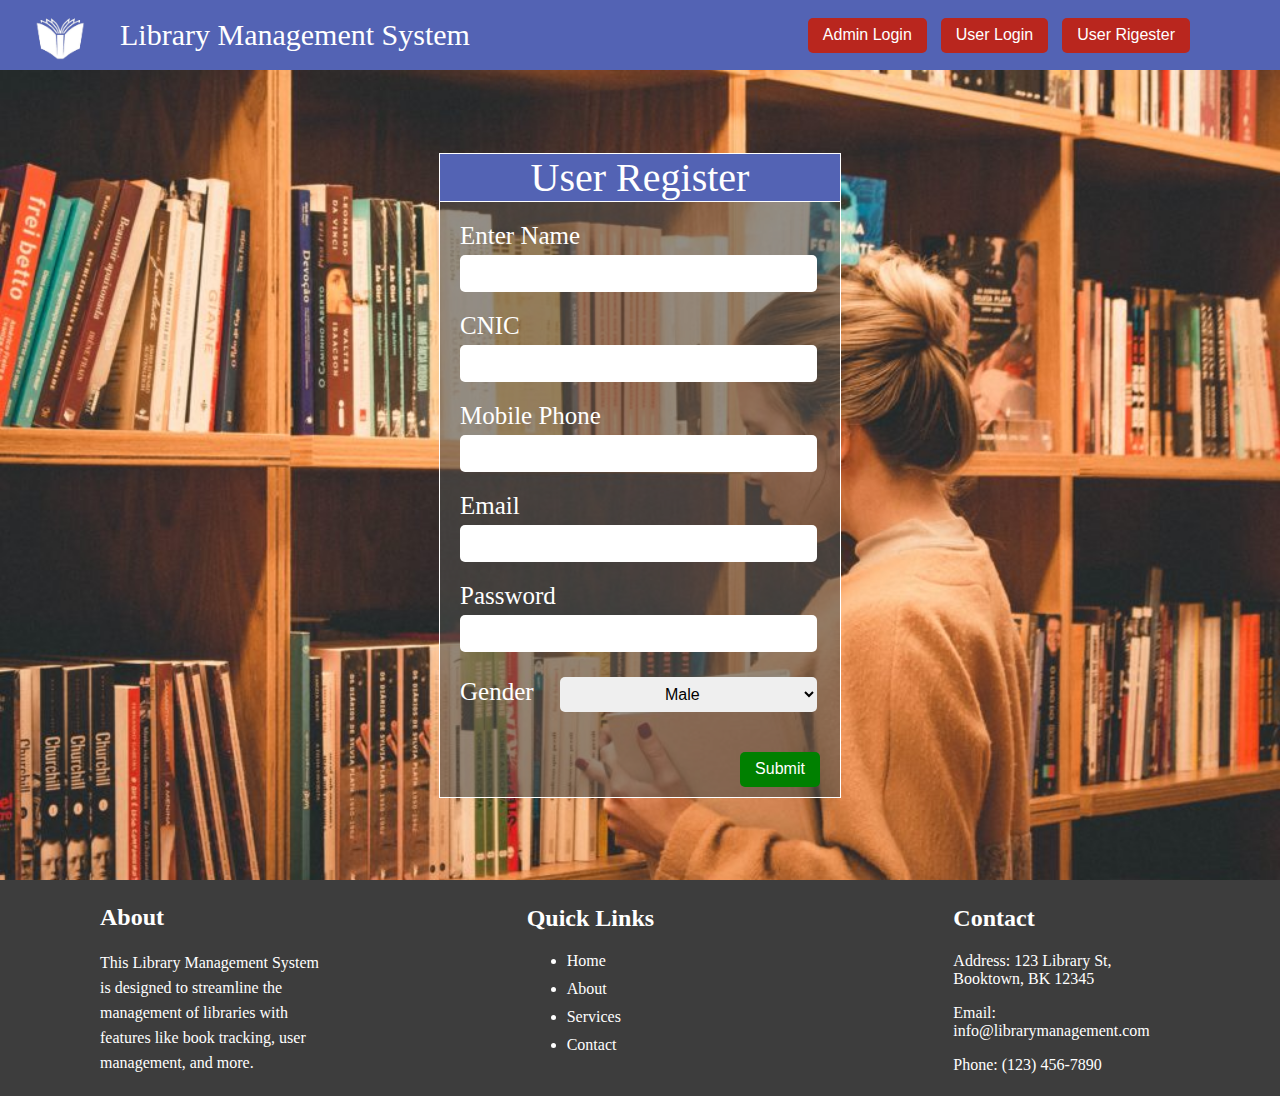
<file: index.html>
<!DOCTYPE html>
<html lang="en">

<head>
    <meta charset="UTF-8" />
    <meta name="viewport" content="width=device-width, initial-scale=1.0" />
    <title>LMS</title>
    <link rel="stylesheet" href="style.css" />
</head>

<body>
    <header id="header">

        <div class="logo-title">
            <img class="logo" src="logo.png" alt="logo">
            <div >Library Management System</div>
        </div>
       

        <div class="button-container">
            
                <button id="admin-login-btn">Admin Login</button>
                <button id="user-login-btn">User Login</button>
                <button id="user-register-btn">User Rigester</button>
            
        </div>
           
    </header>

    <nav id="nav-bar">

       
    </nav>

    <main id="main">


        <div class="admin-login">
            <form id="admin-form" >
                <div class="title">Admin Login</div>
                <div class="input-container">
                    <div class="input-div">
                        <div>Enter email</div>
                        <input type="email" name="email" class="email-id" required />
                    </div>
                    <div  class="input-div">
                        <div>Password</div>
                        <input type="password" name="password" class="password" required/>
                    </div>
                    <div class="submit">
                        <input type="submit" name="submit">
                    </div>
                    
                </div>
    
            </form> 
        </div>
      

        <div class="user-login">
            <form id="user-form" >
                <div class="title">User Login</div>
                <div class="input-container">
                    <div class="input-div">
                        <div>Enter email</div>
                        <input type="email" name="email" class="email-id" required/>
                    </div>
                    <div  class="input-div">
                        <div>Password</div>
                        <input type="password" name="password" class="password"  required/>
                    </div>
                    <div class="submit">
                        <input type="submit" name="submit">
                    </div>
                    
                </div>
    
            </form> 
        </div>




        <div class="user-register">
            <form id="user-register-form">
                <div class="title">User Register</div>
                <div class="input-container">
                    <div class="input-div">
                        <div>Enter Name</div>
                        <input type="text" name="email" class="user-name" required/>
                    </div>
                    <div class="input-div">
                        <div>CNIC</div>
                        <input type="text" name="cnic" required/>
                    </div>
                    <div class="input-div">
                        <div>Mobile Phone</div>
                        <input type="tel" name="mobile_no" required/>
                    </div>

                    <div class="input-div">
                        <div>Email</div>
                        <input type="email" name="email" class="email-id" required/>
                    </div>
                    <div  class="input-div">
                        <div>Password</div>
                        <input type="password" name="password" class="password" required/>
                    </div>
                    <div class="gender">
                        <div>Gender</div>
                        <select class="gender" name="gender"  required> 
                            <option value="Male">Male</option>
                            <option value="Female">Female</option>
                            <option value="Other">Other</option>
                          </select>
                    </div>
                    <div class="submit">
                        <input type="submit" name="submit">
                    </div>
                    
                </div>
    
            </form> 
        </div>


    </main>

    <footer id="footer">
       
            <div class="footer-section-about">
                <h2>About</h2>
                <p>
                    This Library Management System is designed to streamline the
                    management of libraries with features like book tracking, user
                    management, and more.
                </p>
            </div>
            <div class="footer-section-links">
                <h2>Quick Links</h2>
                <ul>
                    <li><a href="#">Home</a></li>
                    <li><a href="#">About</a></li>
                    <li><a href="#">Services</a></li>
                    <li><a href="#">Contact</a></li>
                </ul>
            </div>
            <div class="footer-section-contact">
                <h2>Contact</h2>
                <p>Address: 123 Library St, Booktown, BK 12345</p>
                <p>Email: info@librarymanagement.com</p>
                <p>Phone: (123) 456-7890</p>
            </div>
        

       
    </footer>

    <script src="script.js"></script>
</body>

</html>
</file>
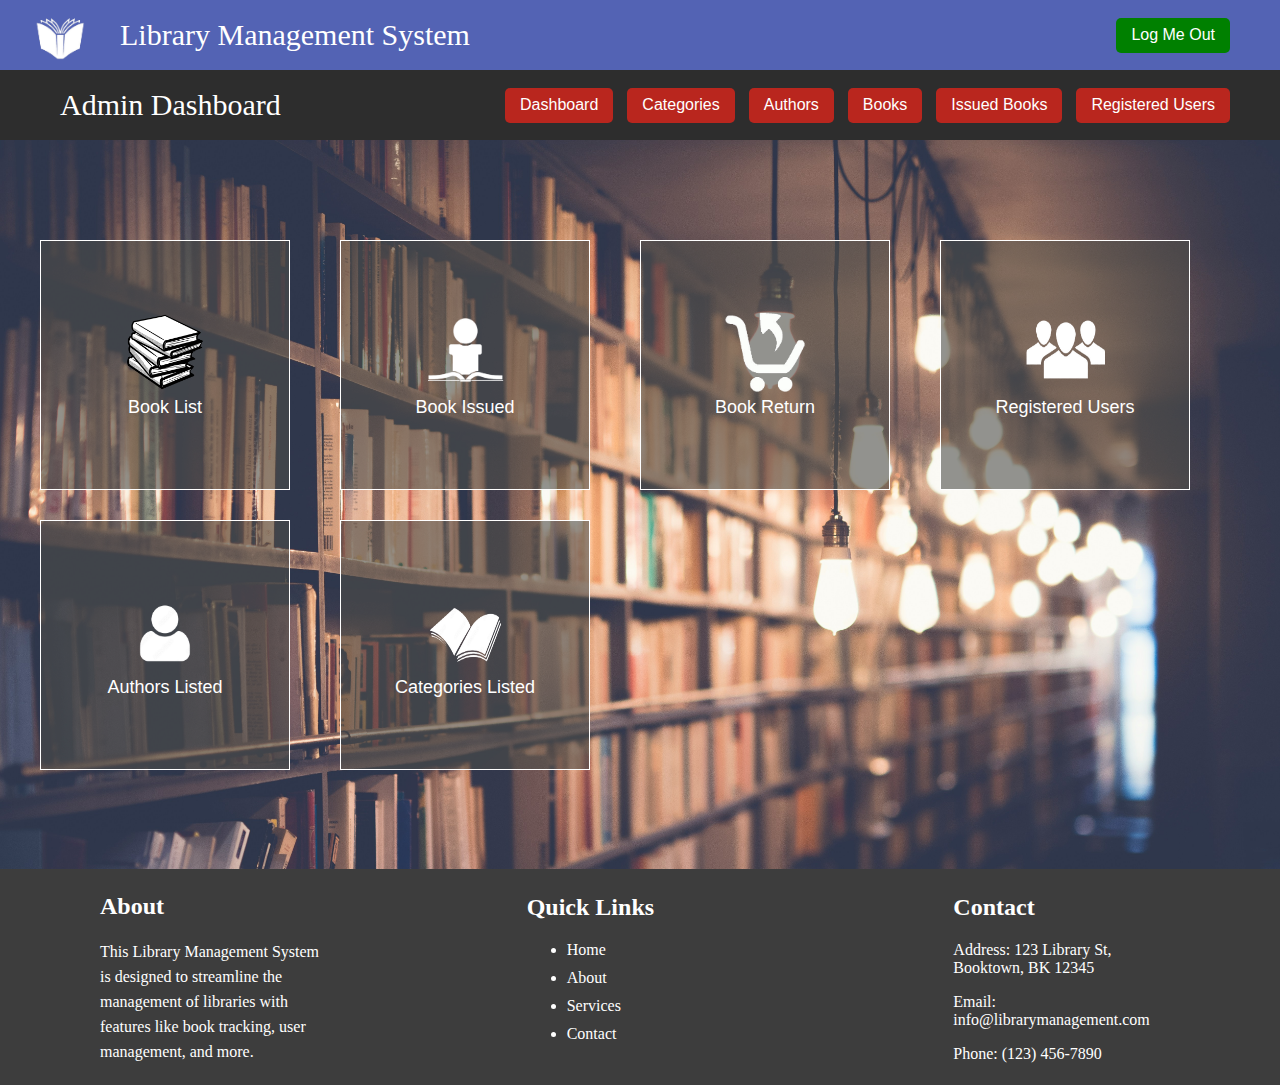
<file: admin_dashboard.html>
<!DOCTYPE html>
<html lang="en">
<head>
    <meta charset="UTF-8">
    <meta name="viewport" content="width=device-width, initial-scale=1.0">
    <title>Admin Dashboard</title>
    <link rel="stylesheet" href="admin_dashboard.css" />
</head>
<body>
    <header id="header">

        <div class="logo-title">
            <img class="logo" src="logo.png" alt="logo">
            <div >Library Management System</div>
        </div>
       

        <div class="button-container">
            
                <button id="admin-log-out-btn">Log Me Out</button>
            
        </div>
           
    </header>

    <nav id="nav-bar">
       <div class="page-title">
          Admin Dashboard
       </div>
       <div class="button-container">
          <button id="goto-dashboard">
            Dashboard
          </button>
          <button id="goto-category">
            Categories
          </button>
          <button id="goto-author">
            Authors
          </button>
          <button id="goto-book">
            Books
          </button>
          <button id="goto-issue-book">
            Issued Books
          </button>
          <button id="goto-registered-Users">
            Registered Users
          </button>
       </div>
       
    </nav>

    <main id="main">
               


<div class="dashboard-container">


    <button id="books-list">
        <img class="pic-size" src="book.png" alt="user picture">
        <div>
            Book List
        </div>
    </button>
    
    <button id="book-issued">
        <img class="pic-size" src="issue_book.png" alt="user picture">
        <div>
            Book Issued
        </div>
    </button>
    
    <button id="book-return">
        <img class="pic-size" src="return_book.png" alt="user picture">
        <div>
            Book Return
        </div>
    </button>
    
    <button id="registered-users">
        <img class="pic-size" src="users1.png" alt="user picture">
        <div>
           Registered Users
        </div>
    </button>

    <button id="authors-listed">
        <img class="pic-size" src="author.png" alt="user picture">
        <div>
           Authors Listed
        </div>
    </button>
    <button id="categories-listed">
        <img class="pic-size" src="catagory.png" alt="user picture">
        <div>
           Categories Listed
        </div>
    </button>

</div>






    </main>





















    <footer id="footer">
       
        <div class="footer-section-about">
            <h2>About</h2>
            <p>
                This Library Management System is designed to streamline the
                management of libraries with features like book tracking, user
                management, and more.
            </p>
        </div>
        <div class="footer-section-links">
            <h2>Quick Links</h2>
            <ul>
                <li><a href="#">Home</a></li>
                <li><a href="#">About</a></li>
                <li><a href="#">Services</a></li>
                <li><a href="#">Contact</a></li>
            </ul>
        </div>
        <div class="footer-section-contact">
            <h2>Contact</h2>
            <p>Address: 123 Library St, Booktown, BK 12345</p>
            <p>Email: info@librarymanagement.com</p>
            <p>Phone: (123) 456-7890</p>
        </div>
    
</footer>
   

<script src="admin_dashboard.js">
</script>

</body>
</html>
</file>
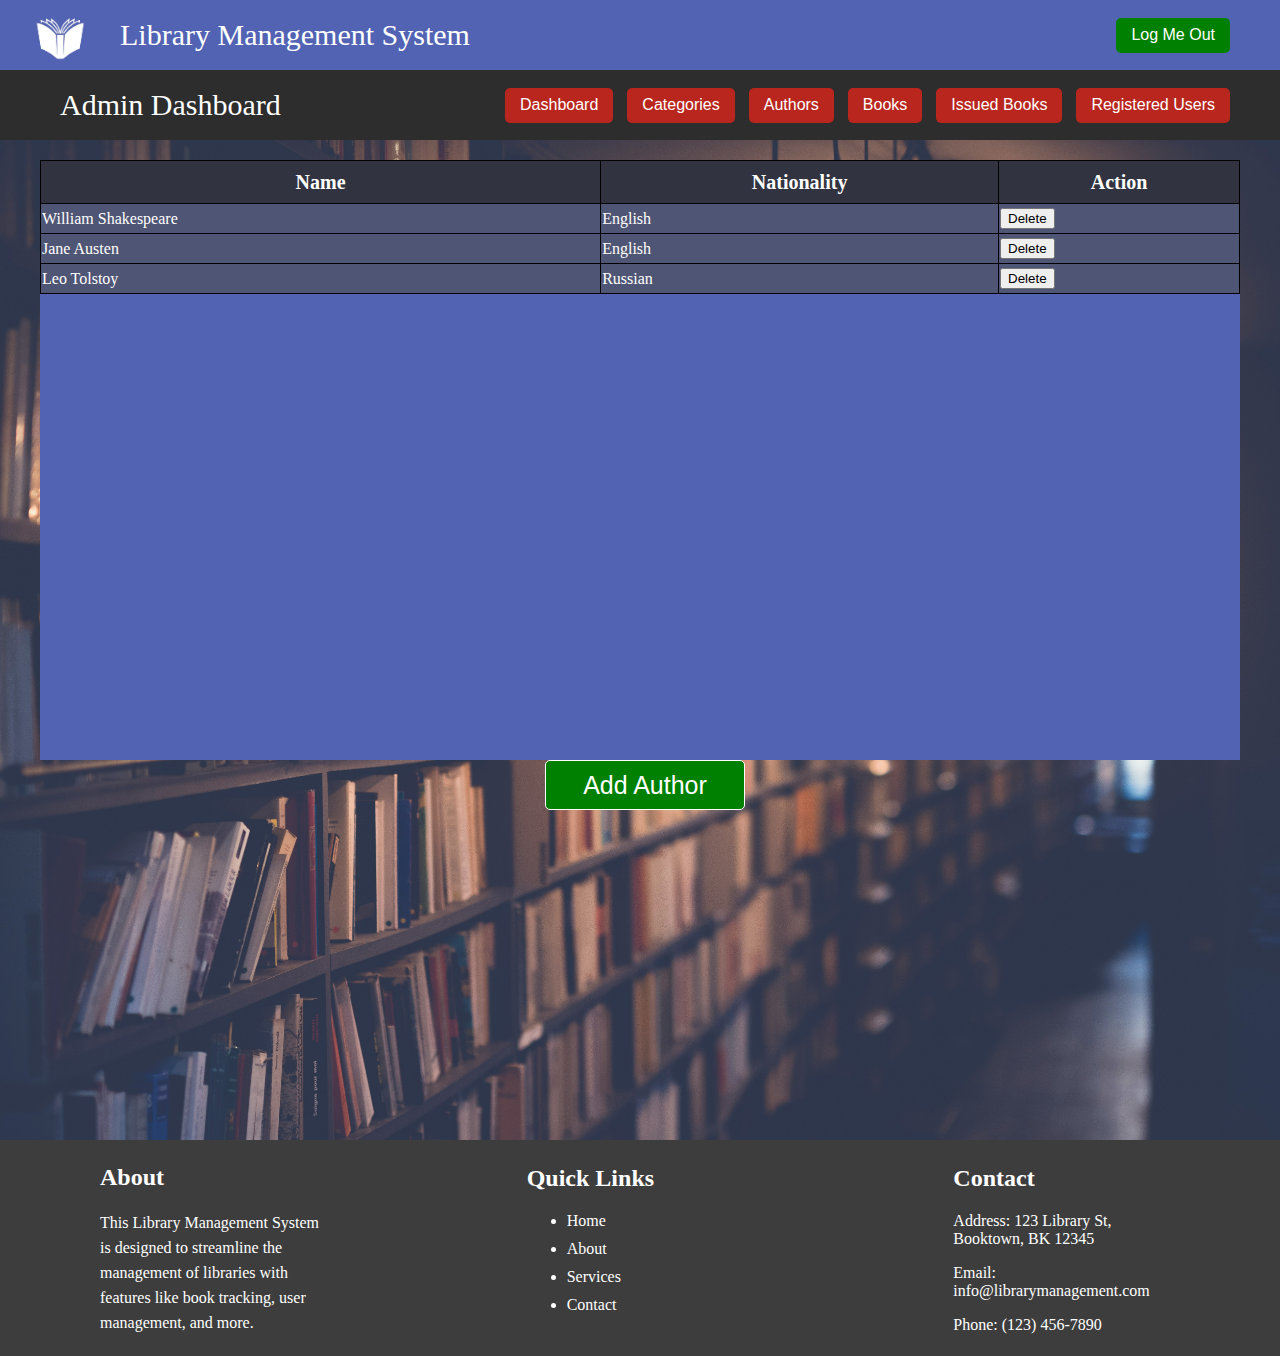
<file: Author.html>
<!DOCTYPE html>
<html lang="en">
  <head>
    <meta charset="UTF-8" />
    <meta name="viewport" content="width=device-width, initial-scale=1.0" />
    <title>Authors</title>
    <link rel="stylesheet" href="author.css" />
  </head>
  <body>
    <header id="header">
      <div class="logo-title">
        <img class="logo" src="logo.png" alt="logo" />
        <div>Library Management System</div>
      </div>

      <div class="button-container">
        <button id="admin-log-out-btn">Log Me Out</button>
      </div>
    </header>

    <nav id="nav-bar">
      <div class="page-title">Admin Dashboard</div>

      <div class="button-container">
        <button id="goto-dashboard">
          Dashboard
        </button>
        <button id="goto-category">
          Categories
        </button>
        <button id="goto-author">
          Authors
        </button>
        <button id="goto-book">
          Books
        </button>
        <button id="goto-issue-book">
          Issued Books
        </button>
        <button id="goto-registered-Users">
          Registered Users
        </button>
     </div>
    </nav>

    <main id="main">
     

        <div id="author-table-container">
        
            <table id="author-table">
              
            </table>

            <form action="" id="add-author-form">
            
              
             
            </form> 
    
            
    
          </div>
   
          <div>
            <button id="add-author-btn">Add Author</button>
          </div>




    </main>








    <footer id="footer">
      <div class="footer-section-about">
        <h2>About</h2>
        <p>
          This Library Management System is designed to streamline the
          management of libraries with features like book tracking, user
          management, and more.
        </p>
      </div>
      <div class="footer-section-links">
        <h2>Quick Links</h2>
        <ul>
          <li><a href="#">Home</a></li>
          <li><a href="#">About</a></li>
          <li><a href="#">Services</a></li>
          <li><a href="#">Contact</a></li>
        </ul>
      </div>
      <div class="footer-section-contact">
        <h2>Contact</h2>
        <p>Address: 123 Library St, Booktown, BK 12345</p>
        <p>Email: info@librarymanagement.com</p>
        <p>Phone: (123) 456-7890</p>
      </div>
    </footer>


    <script type="module" src="author.js"></script>
  </body>
</html>
</file>
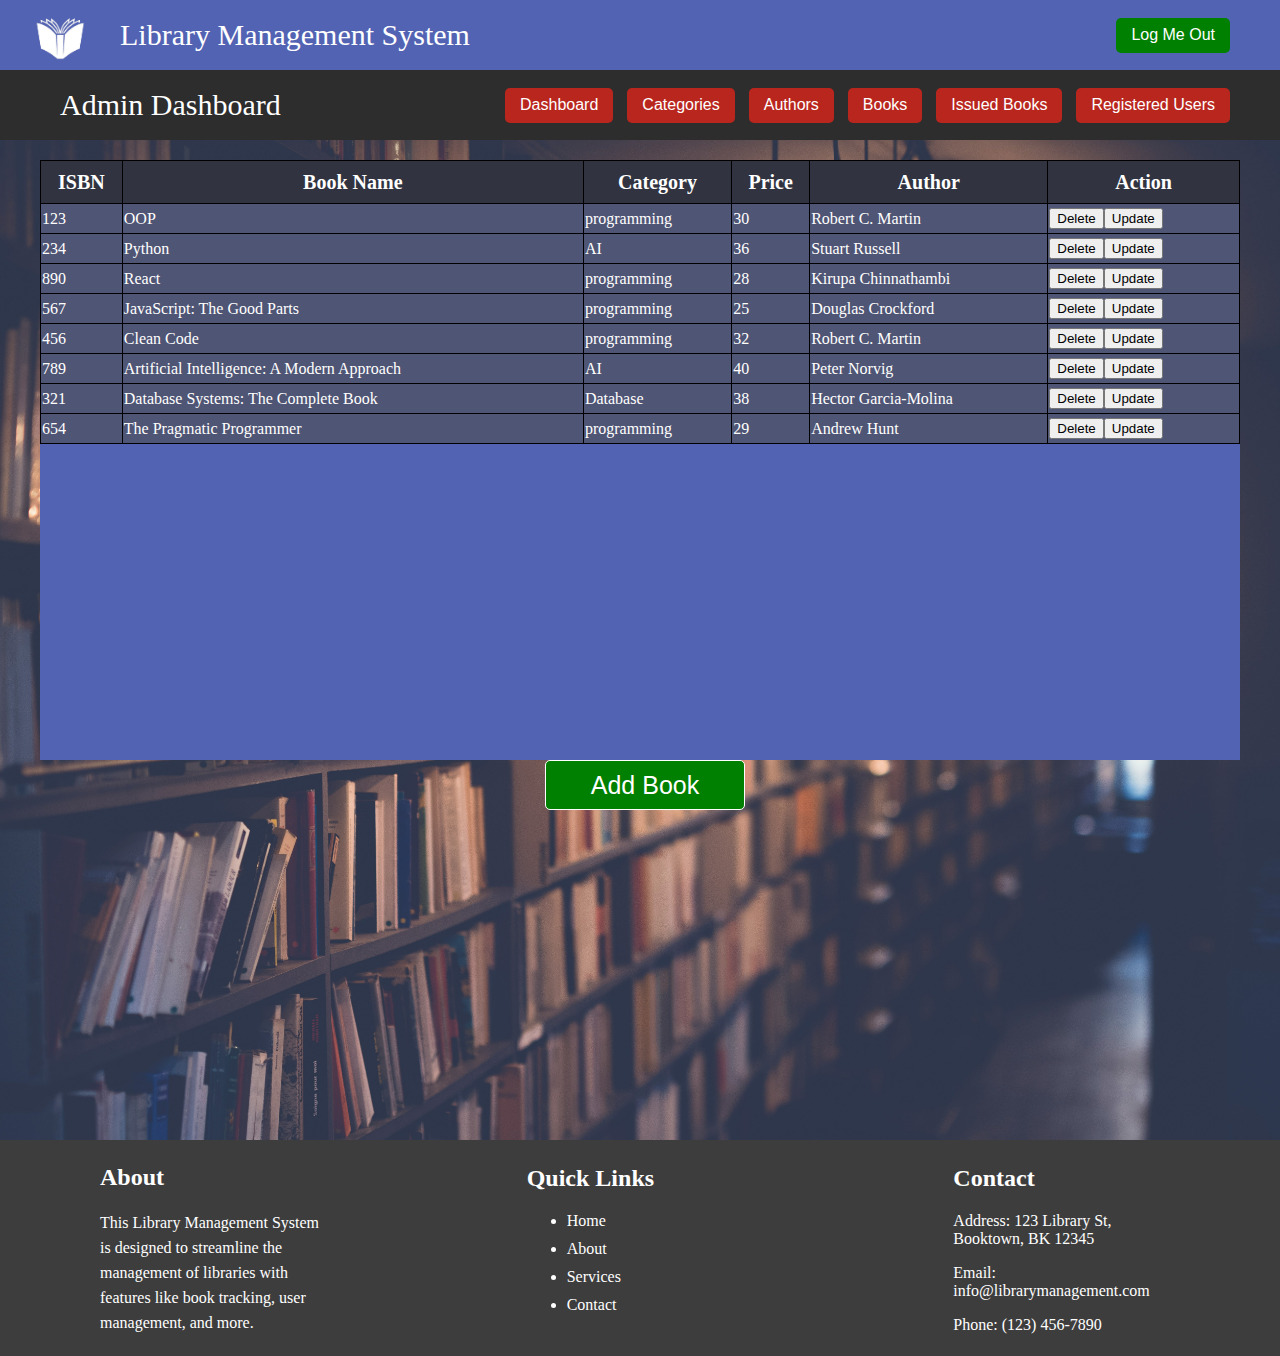
<file: book.html>
<!DOCTYPE html>
<html lang="en">
  <head>
    <meta charset="UTF-8" />
    <meta name="viewport" content="width=device-width, initial-scale=1.0" />
    <title>Books</title>
    <link rel="stylesheet" href="book.css" />
  </head>
  <body>
    <header id="header">
      <div class="logo-title">
        <img class="logo" src="logo.png" alt="logo" />
        <div>Library Management System</div>
      </div>

      <div class="button-container">
        <button id="admin-log-out-btn">Log Me Out</button>
      </div>
    </header>

    <nav id="nav-bar">
      <div class="page-title">Admin Dashboard</div>
      <div class="button-container">
        <button id="goto-dashboard">
          Dashboard
        </button>
        <button id="goto-category">
          Categories
        </button>
        <button id="goto-author">
          Authors
        </button>
        <button id="goto-book">
          Books
        </button>
        <button id="goto-issue-book">
          Issued Books
        </button>
        <button id="goto-registered-Users">
          Registered Users
        </button>
     </div>
    </nav>

    <main id="main">
      <div id="book-table-container">
        
        <table id="book-table">
         
        </table>

        <div class="form-container">
          
          <form action="" id="update-book-information">
            
              
             
          </form>

           <form action="" id="add-book-form">
            
              
             
          </form> 

        </div>
    
        <div id="book-detail">

        </div>
   
      </div>
      <div>
        <button id="add-book">Add Book</button>
      </div>

   
        




    </main>















    <footer id="footer">
      <div class="footer-section-about">
        <h2>About</h2>
        <p>
          This Library Management System is designed to streamline the
          management of libraries with features like book tracking, user
          management, and more.
        </p>
      </div>
      <div class="footer-section-links">
        <h2>Quick Links</h2>
        <ul>
          <li><a href="#">Home</a></li>
          <li><a href="#">About</a></li>
          <li><a href="#">Services</a></li>
          <li><a href="#">Contact</a></li>
        </ul>
      </div>
      <div class="footer-section-contact">
        <h2>Contact</h2>
        <p>Address: 123 Library St, Booktown, BK 12345</p>
        <p>Email: info@librarymanagement.com</p>
        <p>Phone: (123) 456-7890</p>
      </div>
    </footer>

    <script type="module" src="book.js"></script>
  </body>
</html>
</file>
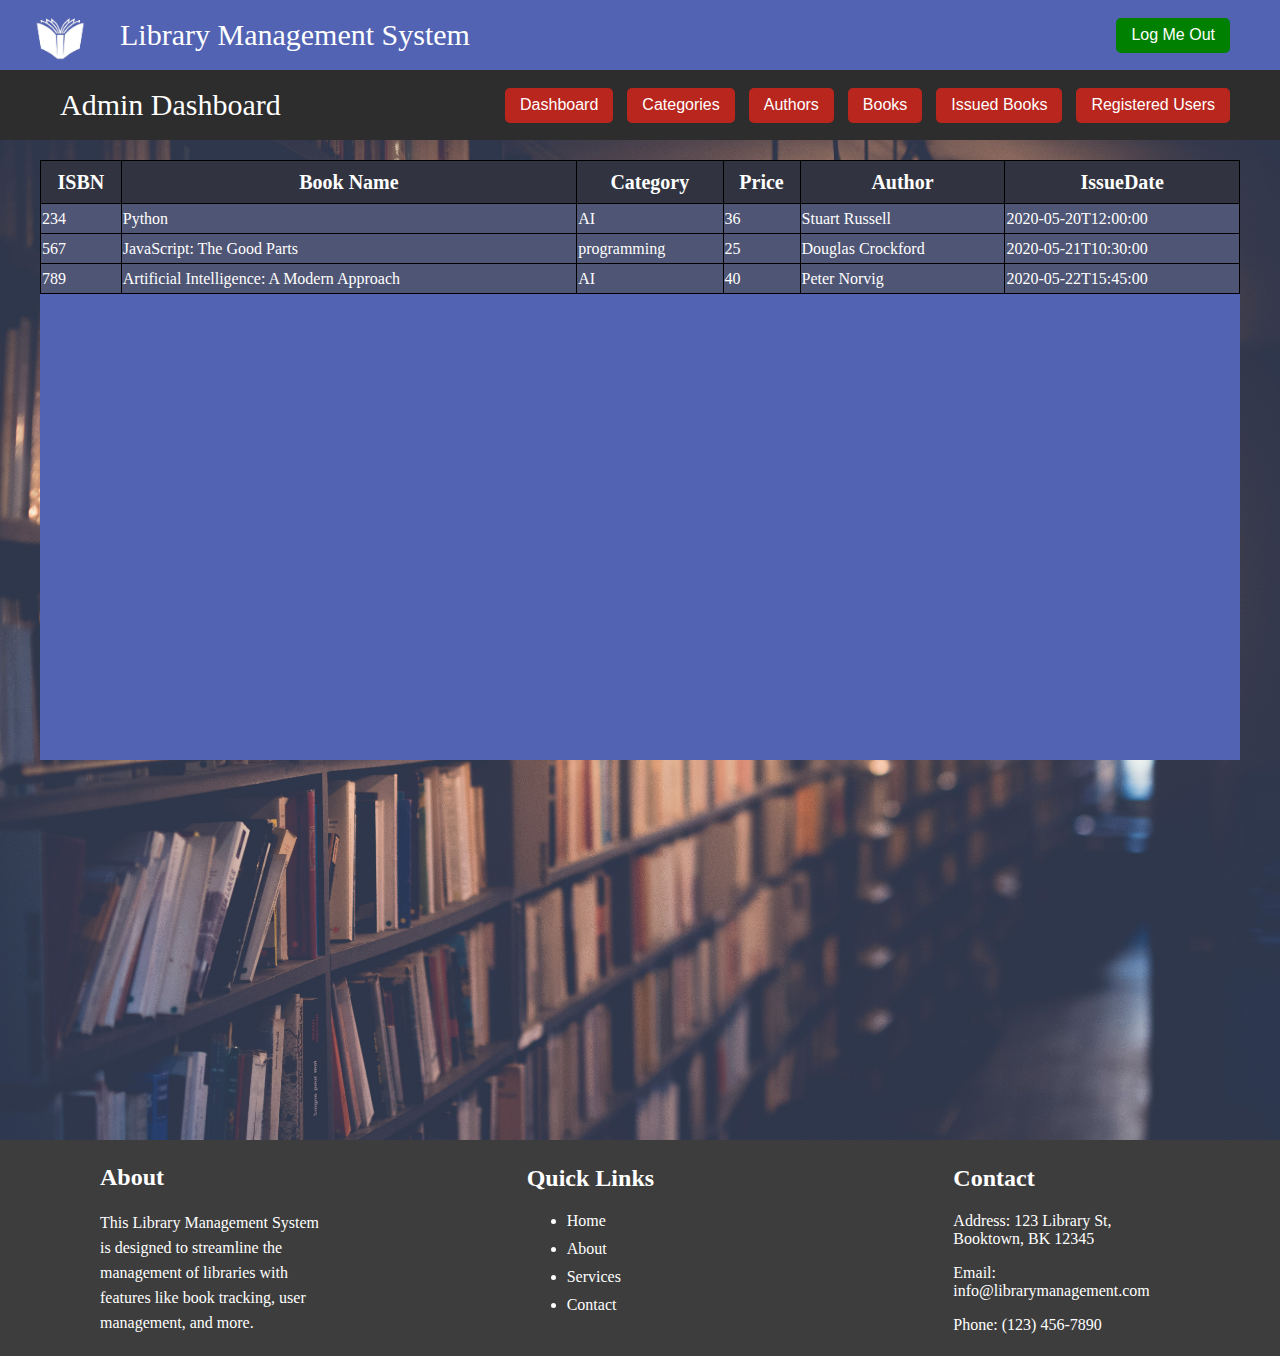
<file: book_issued.html>
<!DOCTYPE html>
<html lang="en">
  <head>
    <meta charset="UTF-8" />
    <meta name="viewport" content="width=device-width, initial-scale=1.0" />
    <title>Issued Books</title>
    <link rel="stylesheet" href="book_issued.css" />
  </head>
  <body>
    <header id="header">
      <div class="logo-title">
        <img class="logo" src="logo.png" alt="logo" />
        <div>Library Management System</div>
      </div>

      <div class="button-container">
        <button id="admin-log-out-btn">Log Me Out</button>
      </div>
    </header>

    <nav id="nav-bar">
      <div class="page-title">Admin Dashboard</div>
      <div class="button-container">
        <button id="goto-dashboard">
          Dashboard
        </button>
        <button id="goto-category">
          Categories
        </button>
        <button id="goto-author">
          Authors
        </button>
        <button id="goto-book">
          Books
        </button>
        <button id="goto-issue-book">
          Issued Books
        </button>
        <button id="goto-registered-Users">
          Registered Users
        </button>
     </div>
    </nav>

    <main id="main">
      <div id="book-table-container">
        
        <table id="book-table">
         
        </table>

      </div>

   
        




    </main>















    <footer id="footer">
      <div class="footer-section-about">
        <h2>About</h2>
        <p>
          This Library Management System is designed to streamline the
          management of libraries with features like book tracking, user
          management, and more.
        </p>
      </div>
      <div class="footer-section-links">
        <h2>Quick Links</h2>
        <ul>
          <li><a href="#">Home</a></li>
          <li><a href="#">About</a></li>
          <li><a href="#">Services</a></li>
          <li><a href="#">Contact</a></li>
        </ul>
      </div>
      <div class="footer-section-contact">
        <h2>Contact</h2>
        <p>Address: 123 Library St, Booktown, BK 12345</p>
        <p>Email: info@librarymanagement.com</p>
        <p>Phone: (123) 456-7890</p>
      </div>
    </footer>

    <script type="module" src="book_issued.js">
    
</script>
  </body>
</html>
</file>
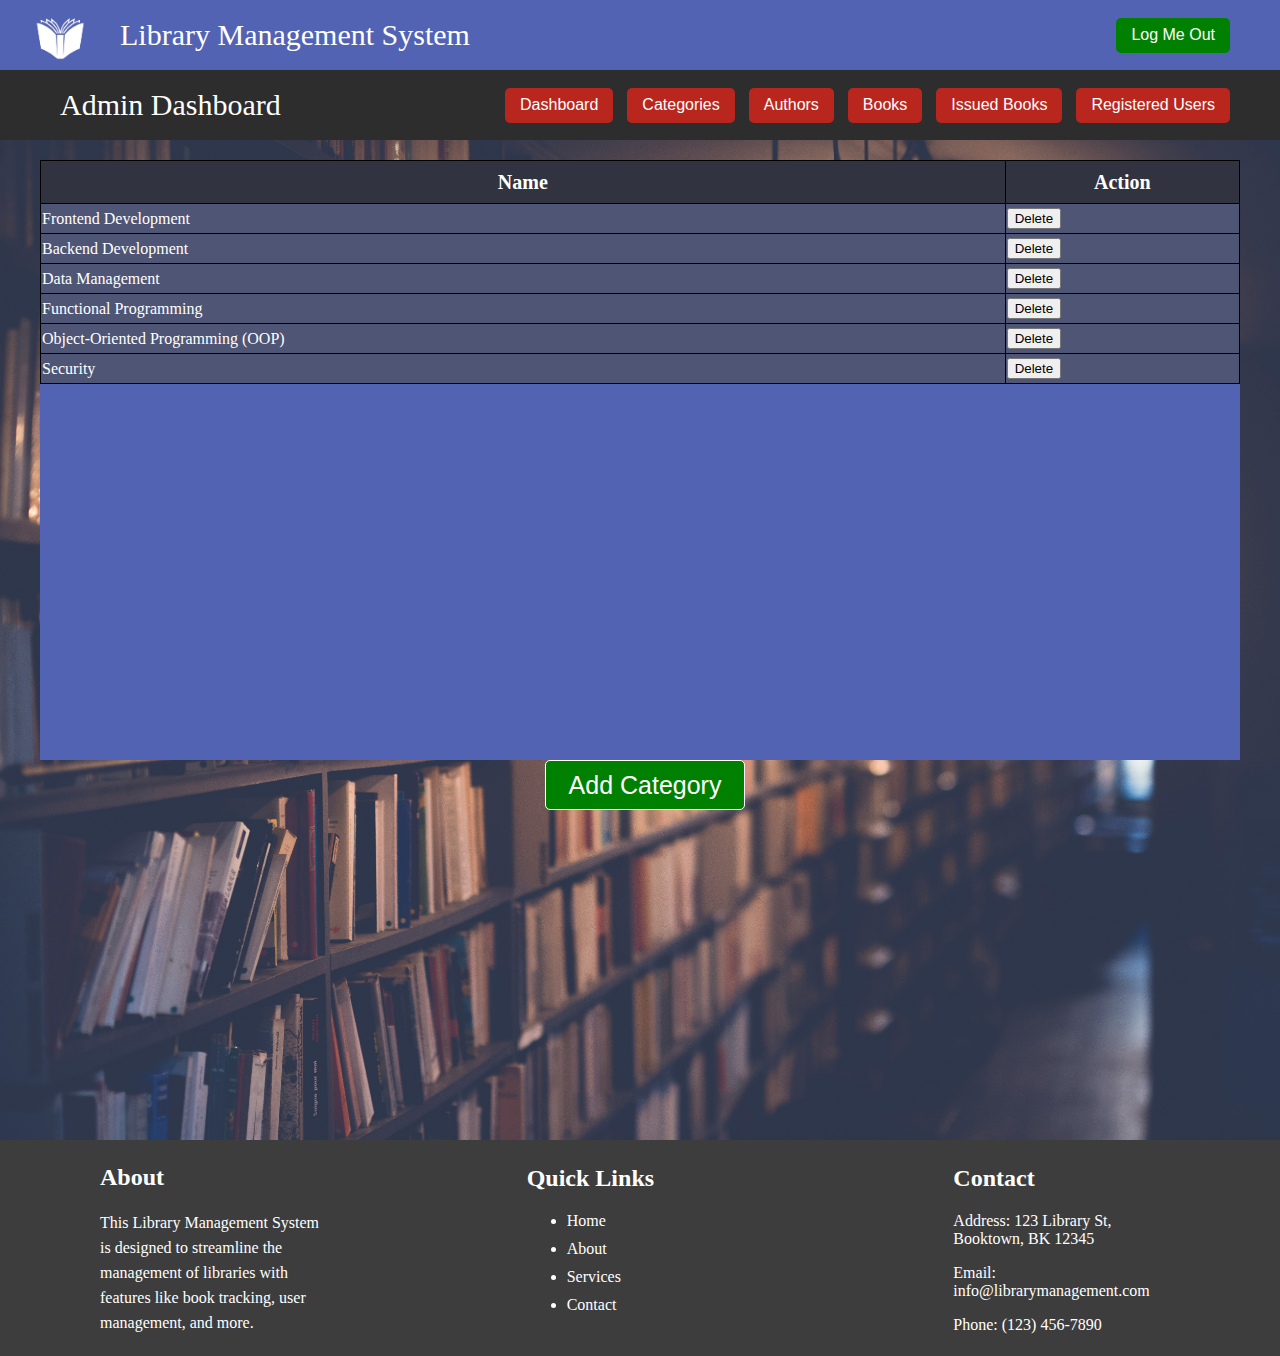
<file: Category.html>
<!DOCTYPE html>
<html lang="en">
  <head>
    <meta charset="UTF-8" />
    <meta name="viewport" content="width=device-width, initial-scale=1.0" />
    <title>Categories</title>
    <link rel="stylesheet" href="Category.css" />
  </head>
  <body>
    <header id="header">
      <div class="logo-title">
        <img class="logo" src="logo.png" alt="logo" />
        <div>Library Management System</div>
      </div>

      <div class="button-container">
        <button id="admin-log-out-btn">Log Me Out</button>
      </div>
    </header>

    <nav id="nav-bar">
      <div class="page-title">Admin Dashboard</div>

      <div class="button-container">
        <button id="goto-dashboard">
          Dashboard
        </button>
        <button id="goto-category">
          Categories
        </button>
        <button id="goto-author">
          Authors
        </button>
        <button id="goto-book">
          Books
        </button>
        <button id="goto-issue-book">
          Issued Books
        </button>
        <button id="goto-registered-Users">
          Registered Users
        </button>
     </div>
     
    </nav>

    <main id="main">
     

        <div id="category-table-container">
        
            <table id="category-table">
              
            </table>

            <form action="" id="add-category-form">
            
              
             
            </form> 
    
            
    
          </div>

          <div>
            <button id="add-category-btn">Add Category</button>
          </div>
   
        




    </main>








    <footer id="footer">
      <div class="footer-section-about">
        <h2>About</h2>
        <p>
          This Library Management System is designed to streamline the
          management of libraries with features like book tracking, user
          management, and more.
        </p>
      </div>
      <div class="footer-section-links">
        <h2>Quick Links</h2>
        <ul>
          <li><a href="#">Home</a></li>
          <li><a href="#">About</a></li>
          <li><a href="#">Services</a></li>
          <li><a href="#">Contact</a></li>
        </ul>
      </div>
      <div class="footer-section-contact">
        <h2>Contact</h2>
        <p>Address: 123 Library St, Booktown, BK 12345</p>
        <p>Email: info@librarymanagement.com</p>
        <p>Phone: (123) 456-7890</p>
      </div>
    </footer>


    <script type="module" src="Category.js"></script>
  </body>
</html>
</file>
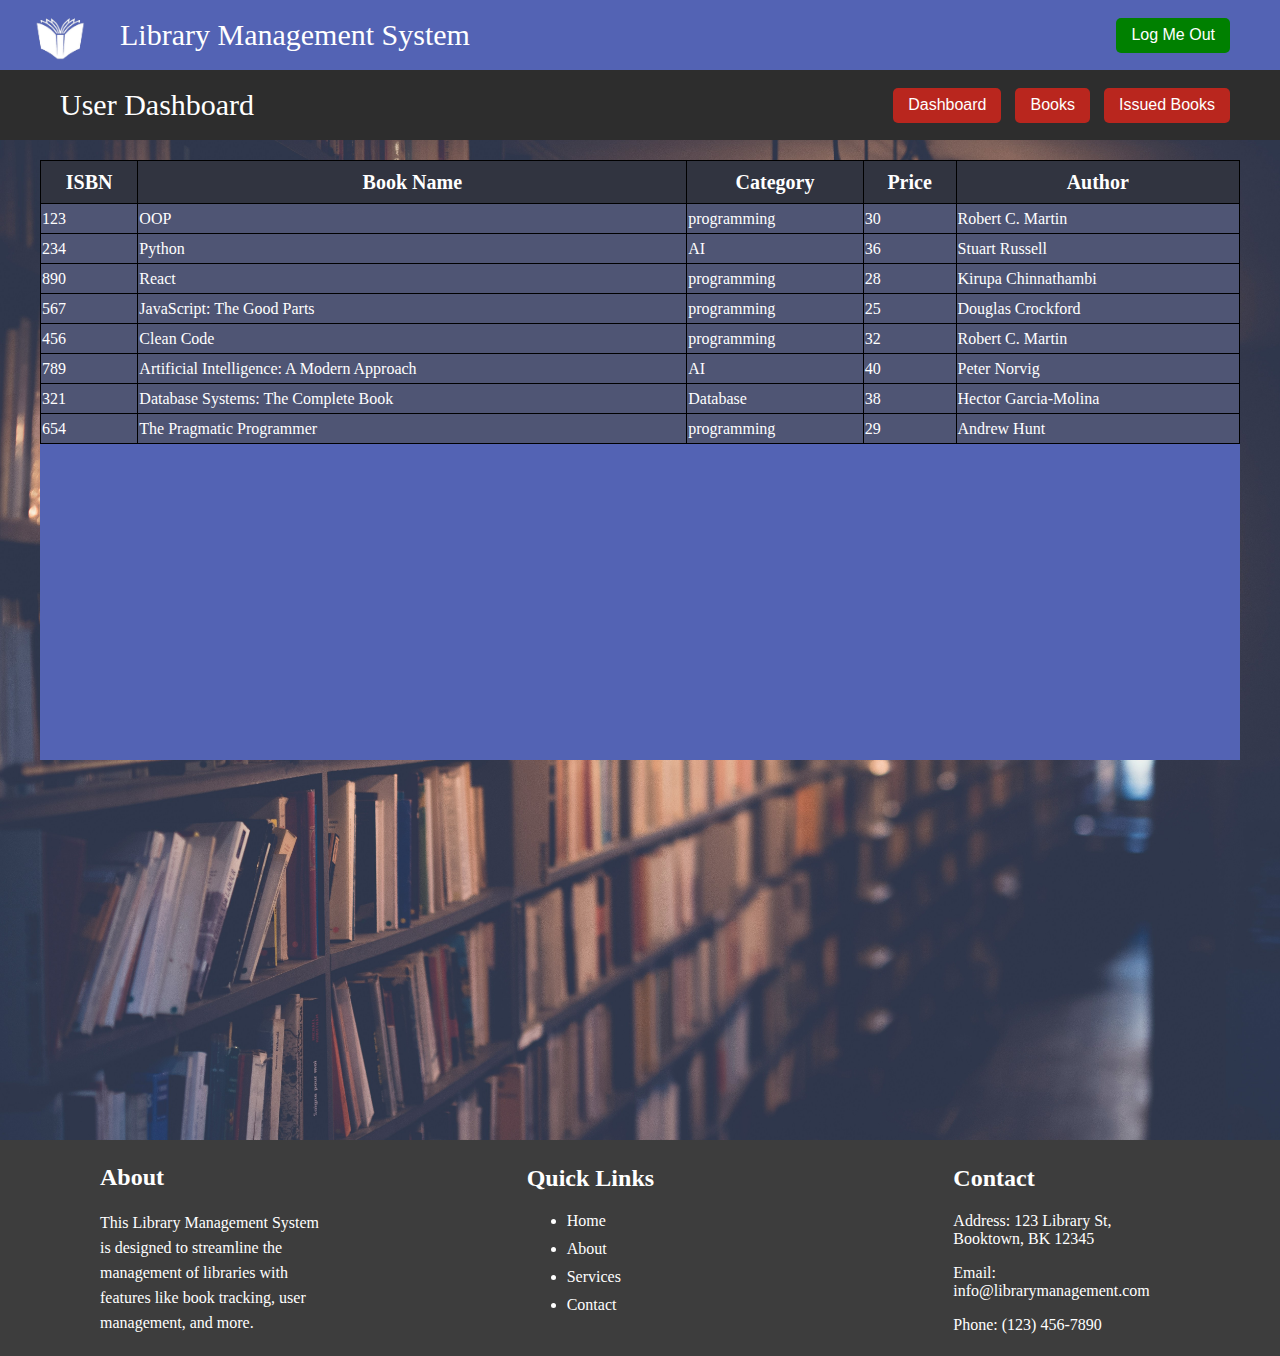
<file: displayBookUser.html>
<!DOCTYPE html>
<html lang="en">
  <head>
    <meta charset="UTF-8" />
    <meta name="viewport" content="width=device-width, initial-scale=1.0" />
    <title>UserDisplayBook</title>
    <link rel="stylesheet" href="displayBookUser.css" />
  </head>
  <body>
    <header id="header">
      <div class="logo-title">
        <img class="logo" src="logo.png" alt="logo" />
        <div>Library Management System</div>
      </div>

      <div class="button-container">
        <button id="user-log-out-btn">Log Me Out</button>
      </div>
    </header>

    <nav id="nav-bar">
      <div class="page-title">User Dashboard</div>
      <div class="button-container">
        <button id="goto-dashboard">
          Dashboard
        </button>
     
        <button id="goto-book">
          Books
        </button>
        <button id="goto-issue-book">
          Issued Books
        </button>
      
    </nav>

    <main id="main">
      <div id="book-table-container">
        
        <table id="book-table">
         
        </table>
      </div>
     

   
        




    </main>















    <footer id="footer">
      <div class="footer-section-about">
        <h2>About</h2>
        <p>
          This Library Management System is designed to streamline the
          management of libraries with features like book tracking, user
          management, and more.
        </p>
      </div>
      <div class="footer-section-links">
        <h2>Quick Links</h2>
        <ul>
          <li><a href="#">Home</a></li>
          <li><a href="#">About</a></li>
          <li><a href="#">Services</a></li>
          <li><a href="#">Contact</a></li>
        </ul>
      </div>
      <div class="footer-section-contact">
        <h2>Contact</h2>
        <p>Address: 123 Library St, Booktown, BK 12345</p>
        <p>Email: info@librarymanagement.com</p>
        <p>Phone: (123) 456-7890</p>
      </div>
    </footer>

    <script type="module" src="displayBookUser.js"></script>
  </body>
</html>
</file>
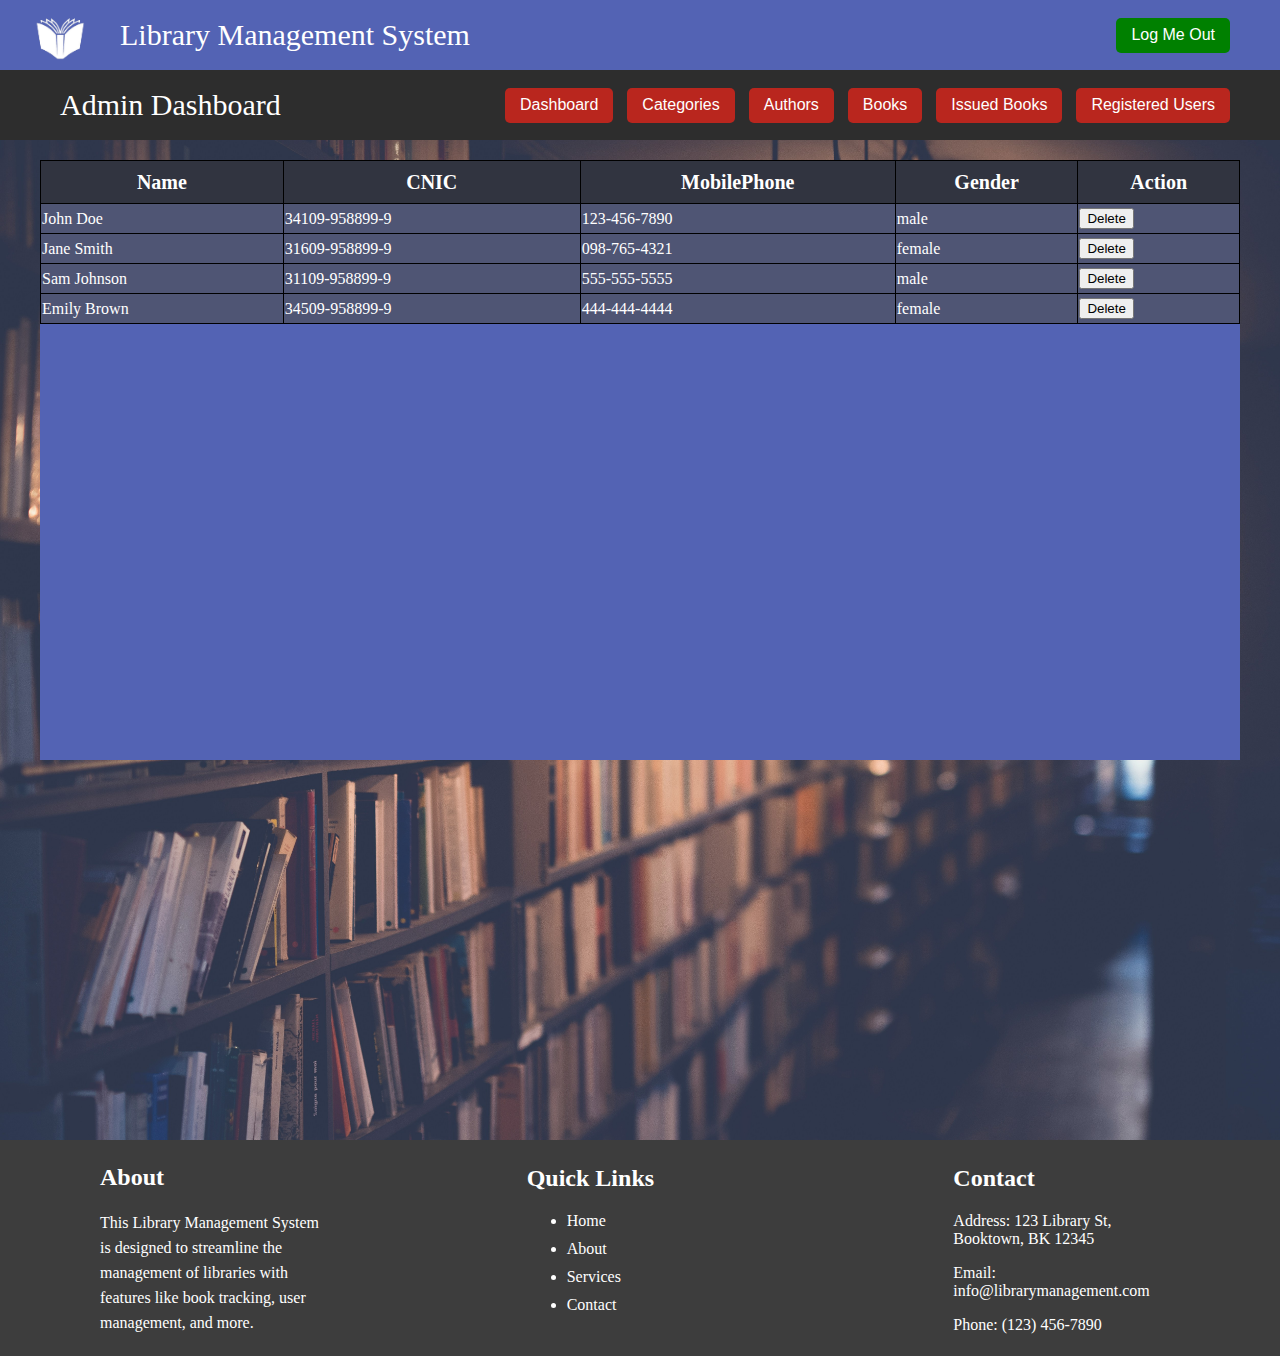
<file: registerUser.html>
<!DOCTYPE html>
<html lang="en">
  <head>
    <meta charset="UTF-8" />
    <meta name="viewport" content="width=device-width, initial-scale=1.0" />
    <title>Registered Users</title>
    <link rel="stylesheet" href="registerUser.css" />
  </head>
  <body>
    <header id="header">
      <div class="logo-title">
        <img class="logo" src="logo.png" alt="logo" />
        <div>Library Management System</div>
      </div>

      <div class="button-container">
        <button id="admin-log-out-btn">Log Me Out</button>
      </div>
    </header>

    <nav id="nav-bar">
      <div class="page-title">Admin Dashboard</div>

      <div class="button-container">
        <button id="goto-dashboard">
          Dashboard
        </button>
        <button id="goto-category">
          Categories
        </button>
        <button id="goto-author">
          Authors
        </button>
        <button id="goto-book">
          Books
        </button>
        <button id="goto-issue-book">
          Issued Books
        </button>
        <button id="goto-registered-Users">
          Registered Users
        </button>
     </div>
    </nav>

    <main id="main">
     

        <div id="user-table-container">
        
            <table id="user-table">
              
            </table>
    
            
    
          </div>
   
        




    </main>








    <footer id="footer">
      <div class="footer-section-about">
        <h2>About</h2>
        <p>
          This Library Management System is designed to streamline the
          management of libraries with features like book tracking, user
          management, and more.
        </p>
      </div>
      <div class="footer-section-links">
        <h2>Quick Links</h2>
        <ul>
          <li><a href="#">Home</a></li>
          <li><a href="#">About</a></li>
          <li><a href="#">Services</a></li>
          <li><a href="#">Contact</a></li>
        </ul>
      </div>
      <div class="footer-section-contact">
        <h2>Contact</h2>
        <p>Address: 123 Library St, Booktown, BK 12345</p>
        <p>Email: info@librarymanagement.com</p>
        <p>Phone: (123) 456-7890</p>
      </div>
    </footer>


    <script type="module" src="registerUser.js"></script>
  </body>
</html>
</file>
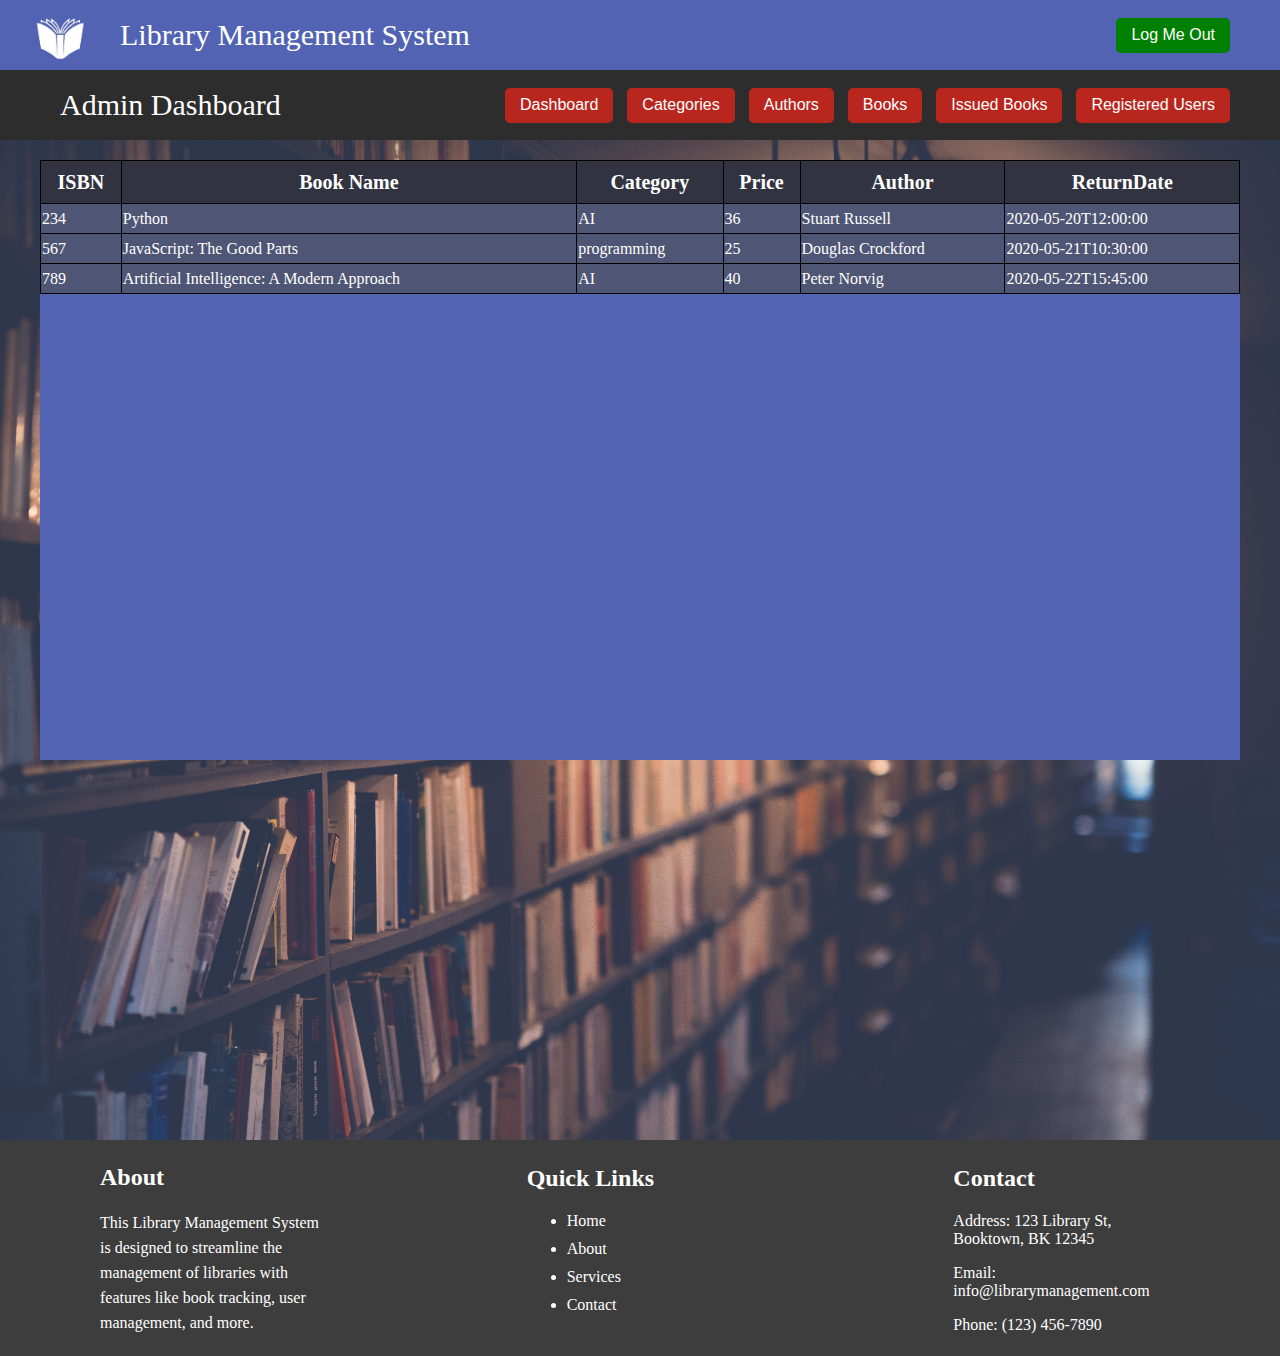
<file: returnBook.html>
<!DOCTYPE html>
<html lang="en">
  <head>
    <meta charset="UTF-8" />
    <meta name="viewport" content="width=device-width, initial-scale=1.0" />
    <title>Issued Books</title>
    <link rel="stylesheet" href="book.css" />
  </head>
  <body>
    <header id="header">
      <div class="logo-title">
        <img class="logo" src="logo.png" alt="logo" />
        <div>Library Management System</div>
      </div>

      <div class="button-container">
        <button id="admin-log-out-btn">Log Me Out</button>
      </div>
    </header>

    <nav id="nav-bar">
      <div class="page-title">Admin Dashboard</div>
      <div class="button-container">
        <button id="goto-dashboard">
          Dashboard
        </button>
        <button id="goto-category">
          Categories
        </button>
        <button id="goto-author">
          Authors
        </button>
        <button id="goto-book">
          Books
        </button>
        <button id="goto-issue-book">
          Issued Books
        </button>
        <button id="goto-registered-Users">
          Registered Users
        </button>
     </div>
    </nav>

    <main id="main">
      <div id="book-table-container">
        
        <table id="book-table">
         
        </table>

      </div>

   
        




    </main>















    <footer id="footer">
      <div class="footer-section-about">
        <h2>About</h2>
        <p>
          This Library Management System is designed to streamline the
          management of libraries with features like book tracking, user
          management, and more.
        </p>
      </div>
      <div class="footer-section-links">
        <h2>Quick Links</h2>
        <ul>
          <li><a href="#">Home</a></li>
          <li><a href="#">About</a></li>
          <li><a href="#">Services</a></li>
          <li><a href="#">Contact</a></li>
        </ul>
      </div>
      <div class="footer-section-contact">
        <h2>Contact</h2>
        <p>Address: 123 Library St, Booktown, BK 12345</p>
        <p>Email: info@librarymanagement.com</p>
        <p>Phone: (123) 456-7890</p>
      </div>
    </footer>

    <script type="module" src="returnBook.js">
    
</script>
  </body>
</html>
</file>
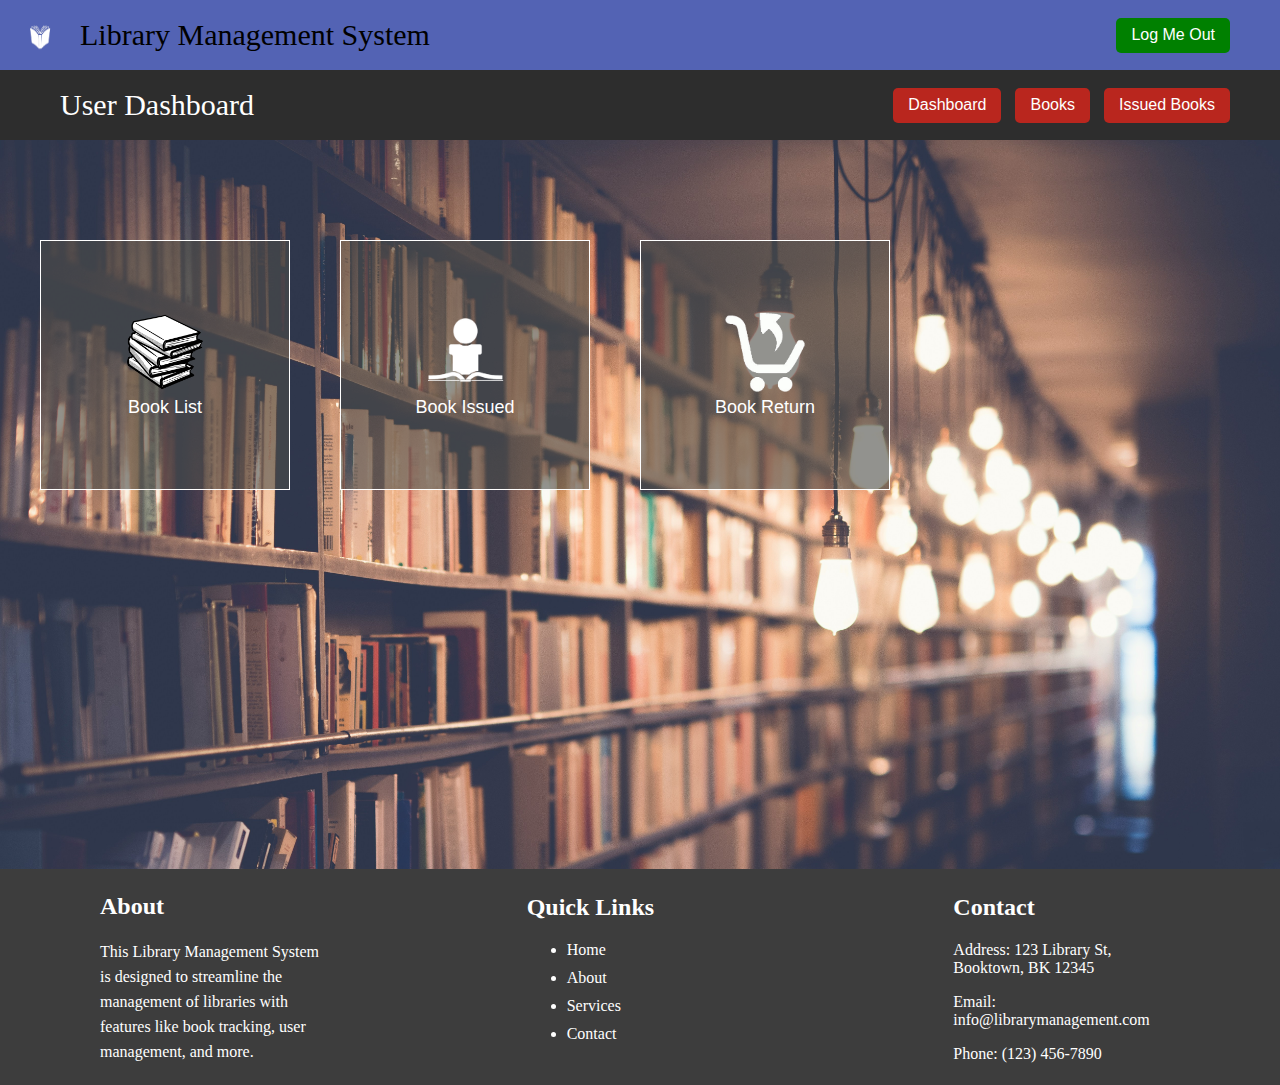
<file: user_dashboard.html>
<!DOCTYPE html>
<html lang="en">
<head>
    <meta charset="UTF-8">
    <meta name="viewport" content="width=device-width, initial-scale=1.0">
    <title>User Dashboard</title>
    <link rel="stylesheet" href="user_dashboard.css" />
</head>
<body>
    <header id="header">

        <div class="logo-title">
            <img class="logo" src="logo.png" alt="logo">
            <div >Library Management System</div>
        </div>
       

        <div class="button-container">
            
                <button id="user-log-out-btn">Log Me Out</button>
            
        </div>
           
    </header>

    <nav id="nav-bar">
       <div class="page-title">
          User Dashboard
       </div>
       <div class="button-container">
        <button id="goto-dashboard">
          Dashboard
        </button>
     
        <button id="goto-book">
          Books
        </button>
        <button id="goto-issue-book">
          Issued Books
        </button>
      
    </nav>

    <main id="main">
               


<div class="dashboard-container">


    <button id="books-list-user">
        <img class="pic-size" src="book.png" alt="user picture">
        <div>
            Book List
        </div>
    </button>
    
    <button id="book-issued-user">
        <img class="pic-size" src="issue_book.png" alt="user picture">
        <div>
            Book Issued
        </div>
    </button>
    
    <button id="time-book-return">
        <img class="pic-size" src="return_book.png" alt="user picture">
        <div>
            Book Return
        </div>
    </button>

</div>






    </main>





















    <footer id="footer">
       
        <div class="footer-section-about">
            <h2>About</h2>
            <p>
                This Library Management System is designed to streamline the
                management of libraries with features like book tracking, user
                management, and more.
            </p>
        </div>
        <div class="footer-section-links">
            <h2>Quick Links</h2>
            <ul>
                <li><a href="#">Home</a></li>
                <li><a href="#">About</a></li>
                <li><a href="#">Services</a></li>
                <li><a href="#">Contact</a></li>
            </ul>
        </div>
        <div class="footer-section-contact">
            <h2>Contact</h2>
            <p>Address: 123 Library St, Booktown, BK 12345</p>
            <p>Email: info@librarymanagement.com</p>
            <p>Phone: (123) 456-7890</p>
        </div>
    
</footer>
   

<script src="user_dashboard.js">
</script>

</body>
</html>
</file>
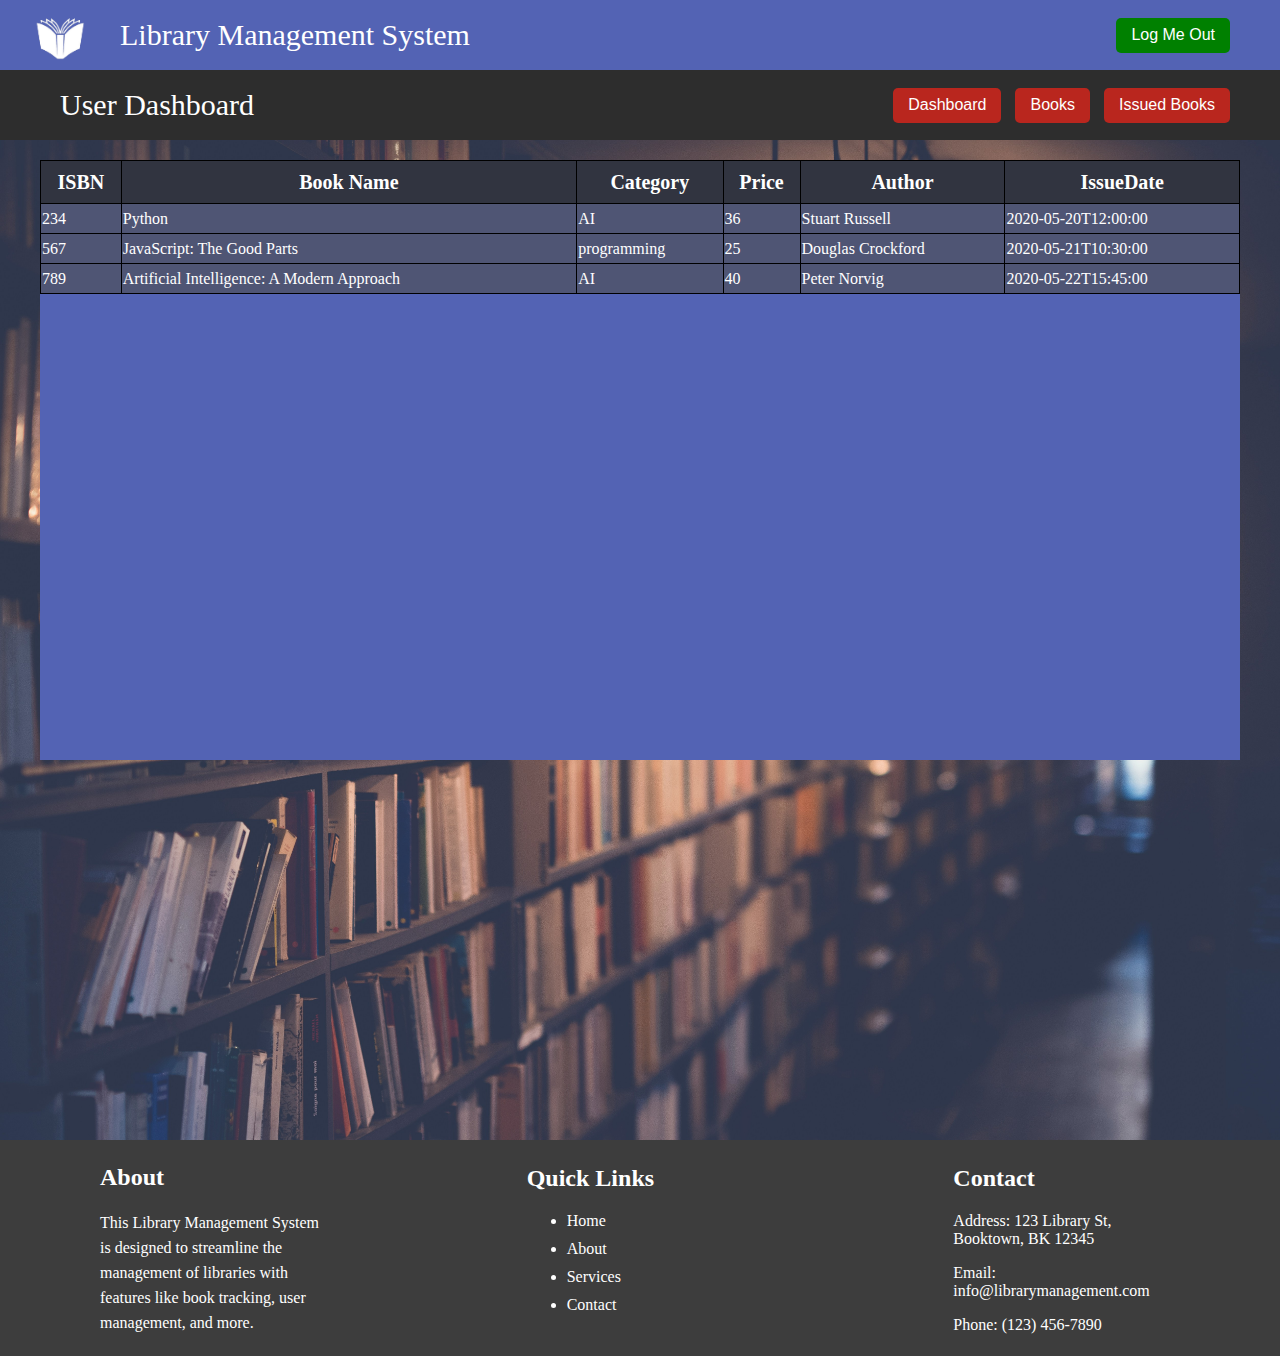
<file: userIssueBook.html>
<!DOCTYPE html>
<html lang="en">
  <head>
    <meta charset="UTF-8" />
    <meta name="viewport" content="width=device-width, initial-scale=1.0" />
    <title>UserIssued Books</title>
    <link rel="stylesheet" href="book.css" />
  </head>
  <body>
    <header id="header">
      <div class="logo-title">
        <img class="logo" src="logo.png" alt="logo" />
        <div>Library Management System</div>
      </div>

      <div class="button-container">
        <button id="user-log-out-btn">Log Me Out</button>
      </div>
    </header>

    <nav id="nav-bar">
      <div class="page-title">User Dashboard</div>
      <div class="button-container">
        <button id="goto-dashboard">
          Dashboard
        </button>
     
        <button id="goto-book">
          Books
        </button>
        <button id="goto-issue-book">
          Issued Books
        </button>
      
     </div>
    </nav>

    <main id="main">
      <div id="book-table-container">
        
        <table id="book-table">
         
        </table>

      </div>

   
        




    </main>















    <footer id="footer">
      <div class="footer-section-about">
        <h2>About</h2>
        <p>
          This Library Management System is designed to streamline the
          management of libraries with features like book tracking, user
          management, and more.
        </p>
      </div>
      <div class="footer-section-links">
        <h2>Quick Links</h2>
        <ul>
          <li><a href="#">Home</a></li>
          <li><a href="#">About</a></li>
          <li><a href="#">Services</a></li>
          <li><a href="#">Contact</a></li>
        </ul>
      </div>
      <div class="footer-section-contact">
        <h2>Contact</h2>
        <p>Address: 123 Library St, Booktown, BK 12345</p>
        <p>Email: info@librarymanagement.com</p>
        <p>Phone: (123) 456-7890</p>
      </div>
    </footer>

    <script type="module" src="userIssueBook.js">
    
</script>
  </body>
</html>
</file>
<file: style.css>
body{
    background-color: bisque;
    color: rgb(255, 255, 255);
    margin: 0;
    padding: 0;
    overflow-x: hidden;
    
}


#header
{
    background-color:#5363b4;
    height: 70px;
    width: 100vw;
    margin-bottom: 0;
    display: flex;
    align-items: center;
    justify-content:space-between;
    
}

.logo-title
{
    font-size:30px;
    margin-bottom: 0;
    display: flex;
    align-items: center;
    
}

.logo-title .logo
{
    height: 70px;
    width: 70px;
    margin:auto 25px;
    
}



.button-container 
{
    
    padding-right: 80px;
}

 .button-container button
{
    background-color: #b9261e;
    margin-right: 10px;
    height: 35px;
    border-radius: 5px;
    border: none;
    cursor: pointer;
    font-size: 16px;
    color: white;
    padding-left: 15px;
    padding-right: 15px;
}

 .button-container button:hover
{
    background-color: rgb(122, 0, 0);
    
}


/* --------------------------------------------------------------main--------------------------------------------------------------- */


#main
{
   
    background-image: url('background.jpg');
    height: 90vh;
    width: 100%;
    background-size: cover; /* This makes sure the image covers the entire area */
    background-repeat: no-repeat; /* Prevents the background image from repeating */
    display: flex;
    align-items: center;
    justify-content: center;
}

.admin-login
{
    position: absolute;
    background-color: rgb(77, 77, 74,0.6);
    height: fit-content;
    width: 400px;
    overflow: hidden;
    display: none;
    border: solid 1px rgb(255, 255, 255);
}
.admin-login .title
{
    font-size: 40px;
    background-color:#5363b4;

   display: flex;
   align-items: center;
   justify-content: center;
   border-bottom: solid 1px rgb(255, 255, 255);
}

.user-login
{
    position: absolute;
    background-color: rgb(77, 77, 74,0.6);
    height: fit-content;
    width: 400px;
    overflow: hidden;
    display: none;
    border: solid 1px rgb(255, 255, 255);
}
.user-login .title
{
    font-size: 40px;
   
    background-color:#5363b4;
   display: flex;
   align-items: center;
   justify-content: center;
   border-bottom: solid 1px rgb(255, 255, 255);
}

.user-register
{
    position: absolute;
    background-color: rgb(77, 77, 74,0.6);
    height: fit-content;
    width: 400px;
    overflow: hidden;
    border: solid 1px rgb(255, 255, 255);
}
.user-register .title
{
    font-size: 40px;
   background-color:#5363b4;
   display: flex;
   align-items: center;
   justify-content: center;
   border-bottom: solid 1px rgb(255, 255, 255);
}

.gender
{
    margin-bottom: 20px;
}
.gender div
{
    display: inline;
    margin-right: 20px;
}

.gender select
{
    height: 35px;
    width:257px;
    border-radius: 5px;
    border: none;
    margin-top: 5px;
    font-size: 16px;
    text-align: center
}


.input-container 
{
    margin: 20px 20px;
    font-size: 25px;
}


.input-container .input-div
{
   
    margin-bottom: 20px;

}

.input-container .input-div input
{  
    width: 98%;
    height: 35px;
    border-radius: 5px;
    border: none;
    margin-top: 5px;
    font-size: 16px;
}

.input-container .submit input
{
    background-color: green;
    color: white;
    font-size: 16px;
    width: 80px;
    height: 35px;
    float: right;
    border: none;
    border-radius: 5px;
    margin-bottom: 10px;
}

.input-container .submit input:hover
{
    border: white 2px solid;
}







#footer {
    background-color: rgb(61, 61, 61);
    height:fit-content; /* Adjust height as needed */
    width: 100%;
   display: flex;
    
    color: white; /* Ensure text contrasts well with background */
}

#footer div
{
    width: 33%;
    padding: 5px 100px;
}

.footer-section-about
{

    line-height: 25px;
}

.footer-section-links li
{    
     margin-bottom: 10px;
     
}


.footer-section-links a
{    
     text-decoration: none;
     color: white;
     
}
</file>
<file: admin_dashboard.css>
body{
    background-color: bisque;
    color: rgb(255, 255, 255);
    margin: 0;
    padding: 0;
    overflow-x: hidden;
    
}


#header
{
    background-color:#5363b4;
    height: 70px;
    width: 100vw;
    margin-bottom: 0;
    display: flex;
    align-items: center;
    justify-content:space-between;
    
}

.logo-title
{
    font-size:30px;
    margin-bottom: 0;
    display: flex;
    align-items: center;
    
}

.logo-title .logo
{
    height: 70px;
    width: 70px;
    margin:auto 25px;
    
}



.button-container 
{
    
    padding-right: 50px;
}

#header .button-container button
{
    background-color: green;
    margin-left: 10px;
    height: 35px;
    border-radius: 5px;
    border: none;
    cursor: pointer;
    font-size: 16px;
    color: white;
    padding-left: 15px;
    padding-right: 15px;
}

#header .button-container button:hover
{
    background-color: rgb(1, 71, 1);
    
}

#nav-bar
{
    background-color: rgb(45, 45, 45);
    width: 100vw;
    height: 70px;
    display: flex;
    align-items: center;
    justify-content: space-between;
}

.page-title
{
 font-size: 30px;
 padding-left: 60px;

}

#nav-bar .button-container button
{
    background-color: #b9261e;
    margin-left: 10px;
    height: 35px;
    border-radius: 5px;
    border: none;
    cursor: pointer;
    font-size: 16px;
    color: white;
    padding-left: 15px;
    padding-right: 15px;
}

#nav-bar .button-container button:hover
{
    background-color: rgb(122, 0, 0);
    
}






/* ---------------------------------------------------------------------------------------------------------------------------------------------------- */






#main
{
    height: 81vh;
    background-image: url('background2.jpg');
    background-size: cover; /* This makes sure the image covers the entire area */
    background-repeat: no-repeat; /* Prevents the background image from repeating */
    display: flex;
    align-items: center;
    justify-content: center;
}


.dashboard-container
{
   
    height: 530px;
    width: 1200px;
    display: grid;
    grid-template-columns: 250px 250px 250px 250px;
    grid-template-rows: 250px 250px 250px 250px;
    grid-column-gap: 50px;
    grid-row-gap: 30px;
    
}

.dashboard-container button
{
    cursor: pointer;
    
    color:white;
    background-color: transparent;
    border: solid 1px white;
    font-size: 18px;
    background-color: rgba(77, 77, 74, 0.6);

}

.dashboard-container button:hover
{
    
    background-color: rgba(83, 99, 180, 0.2); 

}

.dashboard-container button .pic-size
{
   height: 80px;
   width: 80px;


}

































#footer {
    background-color: rgb(61, 61, 61);
    height:fit-content; /* Adjust height as needed */
    width: 100%;
   display: flex;
    
    color: white; /* Ensure text contrasts well with background */
}

#footer div
{
    width: 33%;
    padding: 5px 100px;
}

.footer-section-about
{

    line-height: 25px;
}

.footer-section-links li
{    
     margin-bottom: 10px;
     
}


.footer-section-links a
{    
     text-decoration: none;
     color: white;
     
}
</file>
<file: author.css>
body{
    background-color: bisque;
    color: rgb(255, 255, 255);
    margin: 0;
    padding: 0;
    overflow-x: hidden;
    
}


#header
{
    background-color:#5363b4;
    height: 70px;
    width: 100vw;
    margin-bottom: 0;
    display: flex;
    align-items: center;
    justify-content:space-between;
    
}

.logo-title
{
    font-size:30px;
    margin-bottom: 0;
    display: flex;
    align-items: center;
    
}

.logo-title .logo
{
    height: 70px;
    width: 70px;
    margin:auto 25px;
    
}



.button-container 
{
    
    padding-right: 50px;
}

#header .button-container button
{
    background-color: green;
    margin-left: 10px;
    height: 35px;
    border-radius: 5px;
    border: none;
    cursor: pointer;
    font-size: 16px;
    color: white;
    padding-left: 15px;
    padding-right: 15px;
}

#header .button-container button:hover
{
    background-color: rgb(1, 71, 1);
    
}

#nav-bar
{
    background-color: rgb(45, 45, 45);
    width: 100vw;
    height: 70px;
    display: flex;
    align-items: center;
    justify-content: space-between;
}

.page-title
{
 font-size: 30px;
 padding-left: 60px;

}

#nav-bar .button-container button
{
    background-color: #b9261e;
    margin-left: 10px;
    height: 35px;
    border-radius: 5px;
    border: none;
    cursor: pointer;
    font-size: 16px;
    color: white;
    padding-left: 15px;
    padding-right: 15px;
}

#nav-bar .button-container button:hover
{
    background-color: rgb(122, 0, 0);
    
}







/* ---------------------------------------------------------------------------------------------------------------------------------------------------- */






#main
{
    height: 1000px;
    background-image: url('background2.jpg');
    background-size: cover; /* This makes sure the image covers the entire area */
    background-repeat: no-repeat; /* Prevents the background image from repeating */
    display: flex;
     flex-direction: column;
     align-items: center;
    
}



#author-table-container
{
    overflow-y: auto;
    background-color: #5363b4;
    height: 600px;
    width: 1200px;
    margin-top: 20px;
}
#author-table
{
    

    background-color: rgba(77, 77, 74, 0.6);
    width: 100%;

   
}
table, th ,td {
    border:1px solid black;
  border-collapse: collapse;
  }


#author-table th
{ background-color: rgba(30, 30, 30, 0.6);
   height: 40px;
    font-size: 20px;
}
#author-table  tr 
{
   height: 30px;
}

#author-table  tr :hover
{
    background-color: rgba(0, 0, 0, 0.2);
}



#add-author-btn
{
    background-color: green;
    margin-left: 10px;
    height: 50px;
    width: 200px;
    border-radius: 5px;
    border: white 1px solid;
    cursor: pointer;
    font-size: 25px;
    color: white;
}

#add-author-btn:hover{
    background-color: rgb(1, 71, 1);
}


#add-author-form
{ 
    display: none;
  width:90%;
margin: auto;

}


#add-author-form .take-input
{
    
   width: 99%;
    display: block;
    height: 35px;
    border-radius: 5px;
    border: none;
    margin-top: 5px;
    margin-bottom: 20px;
    font-size: 16px;
}
#add-author-form #submit_author_btn
{
    background-color: green;
    float: right;
    height: 35px;
    border-radius: 5px;
    border: none;
    cursor: pointer;
    font-size: 16px;
    color: white;
    padding-left: 5px;
    padding-right: 5px;
}

#add-author-form #submit_author_btn:hover
{
    background-color: rgb(1, 108, 1);
    
}

























#footer {
    background-color: rgb(61, 61, 61);
    height:fit-content; /* Adjust height as needed */
    width: 100%;
   display: flex;
    
    color: white; /* Ensure text contrasts well with background */
}

#footer div
{
    width: 33%;
    padding: 5px 100px;
}

.footer-section-about
{

    line-height: 25px;
}

.footer-section-links li
{    
     margin-bottom: 10px;
     
}


.footer-section-links a
{    
     text-decoration: none;
     color: white;
     
}
</file>
<file: book.css>
body{
    background-color: bisque;
    color: rgb(255, 255, 255);
    margin: 0;
    padding: 0;
    overflow-x: hidden;
    
}


#header
{
    background-color:#5363b4;
    height: 70px;
    width: 100vw;
    margin-bottom: 0;
    display: flex;
    align-items: center;
    justify-content:space-between;
    
}

.logo-title
{
    font-size:30px;
    margin-bottom: 0;
    display: flex;
    align-items: center;
    
}

.logo-title .logo
{
    height: 70px;
    width: 70px;
    margin:auto 25px;
    
}



.button-container 
{
    
    padding-right: 50px;
}

#header .button-container button
{
    background-color: green;
    margin-left: 10px;
    height: 35px;
    border-radius: 5px;
    border: none;
    cursor: pointer;
    font-size: 16px;
    color: white;
    padding-left: 15px;
    padding-right: 15px;
}

#header .button-container button:hover
{
    background-color: rgb(1, 71, 1);
    
}

#nav-bar
{
    background-color: rgb(45, 45, 45);
    width: 100vw;
    height: 70px;
    display: flex;
    align-items: center;
    justify-content: space-between;
}

.page-title
{
 font-size: 30px;
 padding-left: 60px;

}

#nav-bar .button-container button
{
    background-color: #b9261e;
    margin-left: 10px;
    height: 35px;
    border-radius: 5px;
    border: none;
    cursor: pointer;
    font-size: 16px;
    color: white;
    padding-left: 15px;
    padding-right: 15px;
}

#nav-bar .button-container button:hover
{
    background-color: rgb(122, 0, 0);
    
}







/* ---------------------------------------------------------------------------------------------------------------------------------------------------- */






#main
{
    height: 1000px;
    background-image: url('background2.jpg');
    background-size: cover; /* This makes sure the image covers the entire area */
    background-repeat: no-repeat; /* Prevents the background image from repeating */
    display: flex;
    flex-direction: column;
    align-items: center;
}


#book-table-container
{
    
    overflow-y:scroll;
    background-color: #5363b4;
    height: 600px;
    width: 1200px;
    margin-top: 20px;
}
#book-table
{
    

    background-color: rgba(77, 77, 74, 0.6);
    width: 100%;

   
}
table, th ,td {
    border:1px solid black;
  border-collapse: collapse;
  }


#book-table th
{ background-color: rgba(30, 30, 30, 0.6);
   height: 40px;
    font-size: 20px;
}
#book-table  tr 
{
   height: 30px;
}

#book-table  tr :hover
{
    background-color: rgba(0, 0, 0, 0.2);
}

#add-book
{
    background-color: green;
    margin-left: 10px;
    height: 50px;
    width: 200px;
    border-radius: 5px;
    border: white 1px solid;
    cursor: pointer;
    font-size: 25px;
    color: white;
}

#add-book:hover{
    background-color: rgb(1, 71, 1);
}









#form-container
{ 
    display: flex;
    justify-content: center;
    align-items: center;
    height: inherit;
    
}

#update-book-information
{ 
    display: none;
  width:90%;
  margin: auto;
  

}

#update-book-information .take-input
{
   width: 99%;
    display: block;
    height: 35px;
    border-radius: 5px;
    border: none;
    margin-top: 5px;
    margin-bottom: 20px;
    font-size: 16px;
}

#update-book-information #submit_form_btn
{
    background-color: green;
    float: right;
    height: 35px;
    border-radius: 5px;
    border: none;
    cursor: pointer;
    font-size: 16px;
    color: white;
    padding-left: 5px;
    padding-right: 5px;
}

#update-book-information #submit_form_btn:hover
{
    background-color: rgb(1, 108, 1);
    
}


#add-book-form
{ 
    display: none;
  width:90%;
margin: auto;

}

#book-detail
{
    display: none;
}


#add-book-form .take-input
{
    
   width: 99%;
    display: block;
    height: 35px;
    border-radius: 5px;
    border: none;
    margin-top: 5px;
    margin-bottom: 20px;
    font-size: 16px;
}
#add-book-form #submit_book_btn
{
    background-color: green;
    float: right;
    height: 35px;
    border-radius: 5px;
    border: none;
    cursor: pointer;
    font-size: 16px;
    color: white;
    padding-left: 5px;
    padding-right: 5px;
}

#add-book-form #submit_book_btn:hover
{
    background-color: rgb(1, 108, 1);
    
}



























#footer {
    background-color: rgb(61, 61, 61);
    height:fit-content; /* Adjust height as needed */
    width: 100%;
   display: flex;
    
    color: white; /* Ensure text contrasts well with background */
}

#footer div
{
    width: 33%;
    padding: 5px 100px;
}

.footer-section-about
{

    line-height: 25px;
}

.footer-section-links li
{    
     margin-bottom: 10px;
     
}


.footer-section-links a
{    
     text-decoration: none;
     color: white;
     
}
</file>
<file: book_issued.css>
body{
    background-color: bisque;
    color: rgb(255, 255, 255);
    margin: 0;
    padding: 0;
    overflow-x: hidden;
    
}


#header
{
    background-color:#5363b4;
    height: 70px;
    width: 100vw;
    margin-bottom: 0;
    display: flex;
    align-items: center;
    justify-content:space-between;
    
}

.logo-title
{
    font-size:30px;
    margin-bottom: 0;
    display: flex;
    align-items: center;
    
}

.logo-title .logo
{
    height: 70px;
    width: 70px;
    margin:auto 25px;
    
}



.button-container 
{
    
    padding-right: 50px;
}

#header .button-container button
{
    background-color: green;
    margin-left: 10px;
    height: 35px;
    border-radius: 5px;
    border: none;
    cursor: pointer;
    font-size: 16px;
    color: white;
    padding-left: 15px;
    padding-right: 15px;
}

#header .button-container button:hover
{
    background-color: rgb(1, 71, 1);
    
}

#nav-bar
{
    background-color: rgb(45, 45, 45);
    width: 100vw;
    height: 70px;
    display: flex;
    align-items: center;
    justify-content: space-between;
}

.page-title
{
 font-size: 30px;
 padding-left: 60px;

}

#nav-bar .button-container button
{
    background-color: #b9261e;
    margin-left: 10px;
    height: 35px;
    border-radius: 5px;
    border: none;
    cursor: pointer;
    font-size: 16px;
    color: white;
    padding-left: 15px;
    padding-right: 15px;
}

#nav-bar .button-container button:hover
{
    background-color: rgb(122, 0, 0);
    
}







/* ---------------------------------------------------------------------------------------------------------------------------------------------------- */






#main
{
    height: 1000px;
    background-image: url('background2.jpg');
    background-size: cover; /* This makes sure the image covers the entire area */
    background-repeat: no-repeat; /* Prevents the background image from repeating */
    display: flex;
    flex-direction: column;
    align-items: center;
}


#book-table-container
{
    
    overflow-y:scroll;
    background-color: #5363b4;
    height: 600px;
    width: 1200px;
    margin-top: 20px;
}
#book-table
{
    

    background-color: rgba(77, 77, 74, 0.6);
    width: 100%;

   
}
table, th ,td {
    border:1px solid black;
  border-collapse: collapse;
  }


#book-table th
{ background-color: rgba(30, 30, 30, 0.6);
   height: 40px;
    font-size: 20px;
}
#book-table  tr 
{
   height: 30px;
}

#book-table  tr :hover
{
    background-color: rgba(0, 0, 0, 0.2);
}

#add-book
{
    background-color: green;
    margin-left: 10px;
    height: 50px;
    width: 200px;
    border-radius: 5px;
    border: white 1px solid;
    cursor: pointer;
    font-size: 25px;
    color: white;
}

#add-book:hover{
    background-color: rgb(1, 71, 1);
}









#form-container
{ 
    display: flex;
    justify-content: center;
    align-items: center;
    height: inherit;
    
}

#update-book-information
{ 
    display: none;
  width:90%;
  margin: auto;
  

}

#update-book-information .take-input
{
   width: 99%;
    display: block;
    height: 35px;
    border-radius: 5px;
    border: none;
    margin-top: 5px;
    margin-bottom: 20px;
    font-size: 16px;
}

#update-book-information #submit_form_btn
{
    background-color: green;
    float: right;
    height: 35px;
    border-radius: 5px;
    border: none;
    cursor: pointer;
    font-size: 16px;
    color: white;
    padding-left: 5px;
    padding-right: 5px;
}

#update-book-information #submit_form_btn:hover
{
    background-color: rgb(1, 108, 1);
    
}


#add-book-form
{ 
    display: none;
  width:90%;
margin: auto;

}


#add-book-form .take-input
{
    
   width: 99%;
    display: block;
    height: 35px;
    border-radius: 5px;
    border: none;
    margin-top: 5px;
    margin-bottom: 20px;
    font-size: 16px;
}
#add-book-form #submit_book_btn
{
    background-color: green;
    float: right;
    height: 35px;
    border-radius: 5px;
    border: none;
    cursor: pointer;
    font-size: 16px;
    color: white;
    padding-left: 5px;
    padding-right: 5px;
}

#add-book-form #submit_book_btn:hover
{
    background-color: rgb(1, 108, 1);
    
}



























#footer {
    background-color: rgb(61, 61, 61);
    height:fit-content; /* Adjust height as needed */
    width: 100%;
   display: flex;
    
    color: white; /* Ensure text contrasts well with background */
}

#footer div
{
    width: 33%;
    padding: 5px 100px;
}

.footer-section-about
{

    line-height: 25px;
}

.footer-section-links li
{    
     margin-bottom: 10px;
     
}


.footer-section-links a
{    
     text-decoration: none;
     color: white;
     
}
</file>
<file: Category.css>
body{
    background-color: bisque;
    color: rgb(255, 255, 255);
    margin: 0;
    padding: 0;
    overflow-x: hidden;
    
}


#header
{
    background-color:#5363b4;
    height: 70px;
    width: 100vw;
    margin-bottom: 0;
    display: flex;
    align-items: center;
    justify-content:space-between;
    
}

.logo-title
{
    font-size:30px;
    margin-bottom: 0;
    display: flex;
    align-items: center;
    
}

.logo-title .logo
{
    height: 70px;
    width: 70px;
    margin:auto 25px;
    
}



.button-container 
{
    
    padding-right: 50px;
}

#header .button-container button
{
    background-color: green;
    margin-left: 10px;
    height: 35px;
    border-radius: 5px;
    border: none;
    cursor: pointer;
    font-size: 16px;
    color: white;
    padding-left: 15px;
    padding-right: 15px;
}

#header .button-container button:hover
{
    background-color: rgb(1, 71, 1);
    
}

#nav-bar
{
    background-color: rgb(45, 45, 45);
    width: 100vw;
    height: 70px;
    display: flex;
    align-items: center;
    justify-content: space-between;
}

.page-title
{
 font-size: 30px;
 padding-left: 60px;

}

#nav-bar .button-container button
{
    background-color: #b9261e;
    margin-left: 10px;
    height: 35px;
    border-radius: 5px;
    border: none;
    cursor: pointer;
    font-size: 16px;
    color: white;
    padding-left: 15px;
    padding-right: 15px;
}

#nav-bar .button-container button:hover
{
    background-color: rgb(122, 0, 0);
    
}







/* ---------------------------------------------------------------------------------------------------------------------------------------------------- */






#main
{
    height: 1000px;
    background-image: url('background2.jpg');
    background-size: cover; /* This makes sure the image covers the entire area */
    background-repeat: no-repeat; /* Prevents the background image from repeating */
    display: flex;
    flex-direction: column;
    align-items: center;
}



#category-table-container
{
    overflow-y: auto;
    background-color: #5363b4;
    height: 600px;
    width: 1200px;
    margin-top: 20px;
}
#category-table
{
    

    background-color: rgba(77, 77, 74, 0.6);
    width: 100%;

   
}
table, th ,td {
    border:1px solid black;
  border-collapse: collapse;
  }


#category-table th
{ background-color: rgba(30, 30, 30, 0.6);
   height: 40px;
    font-size: 20px;
}
#category-table  tr 
{
   height: 30px;
}

#category-table  tr :hover
{
    background-color: rgba(0, 0, 0, 0.2);
}

#add-category-btn
{
    background-color: green;
    margin-left: 10px;
    height: 50px;
    width: 200px;
    border-radius: 5px;
    border: white 1px solid;
    cursor: pointer;
    font-size: 25px;
    color: white;
}

#add-category-btn:hover{
    background-color: rgb(1, 71, 1);
}


#add-category-form
{ 
    display: none;
  width:90%;
margin: auto;

}


#add-category-form .take-input
{
    
   width: 99%;
    display: block;
    height: 35px;
    border-radius: 5px;
    border: none;
    margin-top: 5px;
    margin-bottom: 20px;
    font-size: 16px;
}
#add-category-form #submit_category_btn
{
    background-color: green;
    float: right;
    height: 35px;
    border-radius: 5px;
    border: none;
    cursor: pointer;
    font-size: 16px;
    color: white;
    padding-left: 5px;
    padding-right: 5px;
}

#add-category-form #submit_category_btn:hover
{
    background-color: rgb(1, 108, 1);
    
}
























#footer {
    background-color: rgb(61, 61, 61);
    height:fit-content; /* Adjust height as needed */
    width: 100%;
   display: flex;
    
    color: white; /* Ensure text contrasts well with background */
}

#footer div
{
    width: 33%;
    padding: 5px 100px;
}

.footer-section-about
{

    line-height: 25px;
}

.footer-section-links li
{    
     margin-bottom: 10px;
     
}


.footer-section-links a
{    
     text-decoration: none;
     color: white;
     
}
</file>
<file: displayBookUser.css>
body{
    background-color: bisque;
    color: rgb(255, 255, 255);
    margin: 0;
    padding: 0;
    overflow-x: hidden;
    
}


#header
{
    background-color:#5363b4;
    height: 70px;
    width: 100vw;
    margin-bottom: 0;
    display: flex;
    align-items: center;
    justify-content:space-between;
    
}

.logo-title
{
    font-size:30px;
    margin-bottom: 0;
    display: flex;
    align-items: center;
    
}

.logo-title .logo
{
    height: 70px;
    width: 70px;
    margin:auto 25px;
    
}



.button-container 
{
    
    padding-right: 50px;
}

#header .button-container button
{
    background-color: green;
    margin-left: 10px;
    height: 35px;
    border-radius: 5px;
    border: none;
    cursor: pointer;
    font-size: 16px;
    color: white;
    padding-left: 15px;
    padding-right: 15px;
}

#header .button-container button:hover
{
    background-color: rgb(1, 71, 1);
    
}

#nav-bar
{
    background-color: rgb(45, 45, 45);
    width: 100vw;
    height: 70px;
    display: flex;
    align-items: center;
    justify-content: space-between;
}

.page-title
{
 font-size: 30px;
 padding-left: 60px;

}

#nav-bar .button-container button
{
    background-color: #b9261e;
    margin-left: 10px;
    height: 35px;
    border-radius: 5px;
    border: none;
    cursor: pointer;
    font-size: 16px;
    color: white;
    padding-left: 15px;
    padding-right: 15px;
}

#nav-bar .button-container button:hover
{
    background-color: rgb(122, 0, 0);
    
}







/* ---------------------------------------------------------------------------------------------------------------------------------------------------- */






#main
{
    height: 1000px;
    background-image: url('background2.jpg');
    background-size: cover; /* This makes sure the image covers the entire area */
    background-repeat: no-repeat; /* Prevents the background image from repeating */
    display: flex;
    flex-direction: column;
    align-items: center;
}


#book-table-container
{
    
    overflow-y:scroll;
    background-color: #5363b4;
    height: 600px;
    width: 1200px;
    margin-top: 20px;
}
#book-table
{
    

    background-color: rgba(77, 77, 74, 0.6);
    width: 100%;

   
}
table, th ,td {
    border:1px solid black;
  border-collapse: collapse;
  }


#book-table th
{ background-color: rgba(30, 30, 30, 0.6);
   height: 40px;
    font-size: 20px;
}
#book-table  tr 
{
   height: 30px;
}

#book-table  tr :hover
{
    background-color: rgba(0, 0, 0, 0.2);
}





























#footer {
    background-color: rgb(61, 61, 61);
    height:fit-content; /* Adjust height as needed */
    width: 100%;
   display: flex;
    
    color: white; /* Ensure text contrasts well with background */
}

#footer div
{
    width: 33%;
    padding: 5px 100px;
}

.footer-section-about
{

    line-height: 25px;
}

.footer-section-links li
{    
     margin-bottom: 10px;
     
}


.footer-section-links a
{    
     text-decoration: none;
     color: white;
     
}
</file>
<file: registerUser.css>
body{
    background-color: bisque;
    color: rgb(255, 255, 255);
    margin: 0;
    padding: 0;
    overflow-x: hidden;
    
}


#header
{
    background-color:#5363b4;
    height: 70px;
    width: 100vw;
    margin-bottom: 0;
    display: flex;
    align-items: center;
    justify-content:space-between;
    
}

.logo-title
{
    font-size:30px;
    margin-bottom: 0;
    display: flex;
    align-items: center;
    
}

.logo-title .logo
{
    height: 70px;
    width: 70px;
    margin:auto 25px;
    
}



.button-container 
{
    
    padding-right: 50px;
}

#header .button-container button
{
    background-color: green;
    margin-left: 10px;
    height: 35px;
    border-radius: 5px;
    border: none;
    cursor: pointer;
    font-size: 16px;
    color: white;
    padding-left: 15px;
    padding-right: 15px;
}

#header .button-container button:hover
{
    background-color: rgb(1, 71, 1);
    
}

#nav-bar
{
    background-color: rgb(45, 45, 45);
    width: 100vw;
    height: 70px;
    display: flex;
    align-items: center;
    justify-content: space-between;
}

.page-title
{
 font-size: 30px;
 padding-left: 60px;

}

#nav-bar .button-container button
{
    background-color: #b9261e;
    margin-left: 10px;
    height: 35px;
    border-radius: 5px;
    border: none;
    cursor: pointer;
    font-size: 16px;
    color: white;
    padding-left: 15px;
    padding-right: 15px;
}

#nav-bar .button-container button:hover
{
    background-color: rgb(122, 0, 0);
    
}







/* ---------------------------------------------------------------------------------------------------------------------------------------------------- */






#main
{
    height: 1000px;
    background-image: url('background2.jpg');
    background-size: cover; /* This makes sure the image covers the entire area */
    background-repeat: no-repeat; /* Prevents the background image from repeating */
    display: flex;
     
    justify-content: center;
}



#user-table-container
{
    overflow-y: auto;
    background-color: #5363b4;
    height: 600px;
    width: 1200px;
    margin-top: 20px;
}
#user-table
{
    

    background-color: rgba(77, 77, 74, 0.6);
    width: 100%;

   
}
table, th ,td {
    border:1px solid black;
  border-collapse: collapse;
  }


#user-table th
{ background-color: rgba(30, 30, 30, 0.6);
   height: 40px;
    font-size: 20px;
}
#user-table  tr 
{
   height: 30px;
}

#user-table  tr :hover
{
    background-color: rgba(0, 0, 0, 0.2);
}

























#footer {
    background-color: rgb(61, 61, 61);
    height:fit-content; /* Adjust height as needed */
    width: 100%;
   display: flex;
    
    color: white; /* Ensure text contrasts well with background */
}

#footer div
{
    width: 33%;
    padding: 5px 100px;
}

.footer-section-about
{

    line-height: 25px;
}

.footer-section-links li
{    
     margin-bottom: 10px;
     
}


.footer-section-links a
{    
     text-decoration: none;
     color: white;
     
}
</file>
<file: user_dashboard.css>
body{
    background-color: bisque;
    color: rgb(255, 255, 255);
    margin: 0;
    padding: 0;
    overflow-x: hidden;
    
}


#header
{
    background-color:#5363b4;
    height: 70px;
    width: 100vw;
    margin-bottom: 0;
    display: flex;
    align-items: center;
    justify-content:space-between;
    
}

.logo-title
{
    font-size:30px;
    margin-bottom: 0;
    display: flex;
    align-items: center;
    color: black;
}

.logo-title .logo
{
    height: 40px;
    width: 30px;
    margin:auto 25px;
    
}



.button-container 
{
    
    padding-right: 50px;
}

#header .button-container button
{
    background-color: green;
    margin-left: 10px;
    height: 35px;
    border-radius: 5px;
    border: none;
    cursor: pointer;
    font-size: 16px;
    color: white;
    padding-left: 15px;
    padding-right: 15px;
}

#header .button-container button:hover
{
    background-color: rgb(1, 71, 1);
    
}

#nav-bar
{
    background-color: rgb(45, 45, 45);
    width: 100vw;
    height: 70px;
    display: flex;
    align-items: center;
    justify-content: space-between;
}

.page-title
{
 font-size: 30px;
 padding-left: 60px;

}

#nav-bar .button-container button
{
    background-color: #b9261e;
    margin-left: 10px;
    height: 35px;
    border-radius: 5px;
    border: none;
    cursor: pointer;
    font-size: 16px;
    color: white;
    padding-left: 15px;
    padding-right: 15px;
}

#nav-bar .button-container button:hover
{
    background-color: rgb(122, 0, 0);
    
}






/* ---------------------------------------------------------------------------------------------------------------------------------------------------- */






#main
{
    height: 81vh;
    background-image: url('background2.jpg');
    background-size: cover; /* This makes sure the image covers the entire area */
    background-repeat: no-repeat; /* Prevents the background image from repeating */
    display: flex;
    align-items: center;
    justify-content: center;
}


.dashboard-container
{
   
    height: 530px;
    width: 1200px;
    display: grid;
    grid-template-columns: 250px 250px 250px 250px;
    grid-template-rows: 250px 250px 250px 250px;
    grid-column-gap: 50px;
    grid-row-gap: 30px;
    
}

.dashboard-container button
{
    cursor: pointer;
    
    color:white;
    background-color: transparent;
    border: solid 1px white;
    font-size: 18px;
    background-color: rgba(77, 77, 74, 0.6);

}

.dashboard-container button:hover
{
    
    background-color: rgba(83, 99, 180, 0.2); 

}

.dashboard-container button .pic-size
{
   height: 80px;
   width: 80px;


}

































#footer {
    background-color: rgb(61, 61, 61);
    height:fit-content; /* Adjust height as needed */
    width: 100%;
   display: flex;
    
    color: white; /* Ensure text contrasts well with background */
}

#footer div
{
    width: 33%;
    padding: 5px 100px;
}

.footer-section-about
{

    line-height: 25px;
}

.footer-section-links li
{    
     margin-bottom: 10px;
     
}


.footer-section-links a
{    
     text-decoration: none;
     color: white;
     
}
</file>
